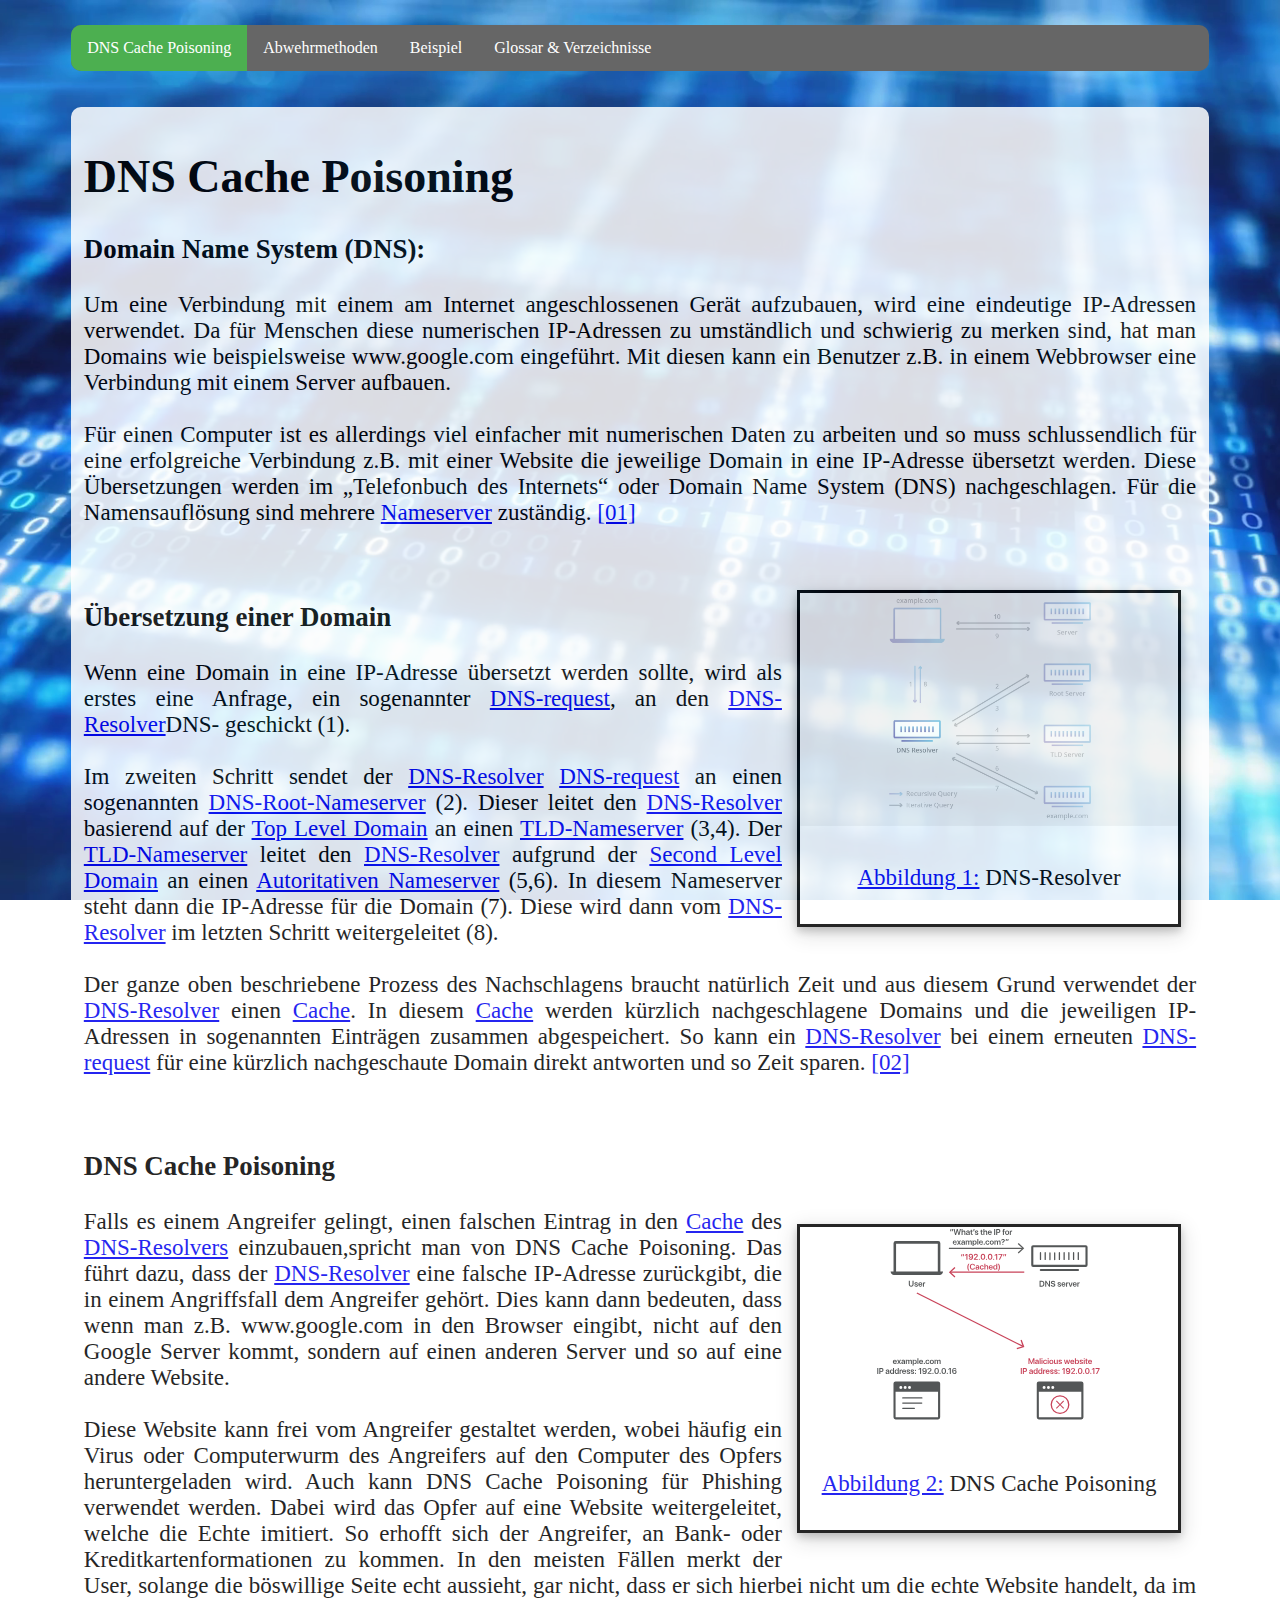
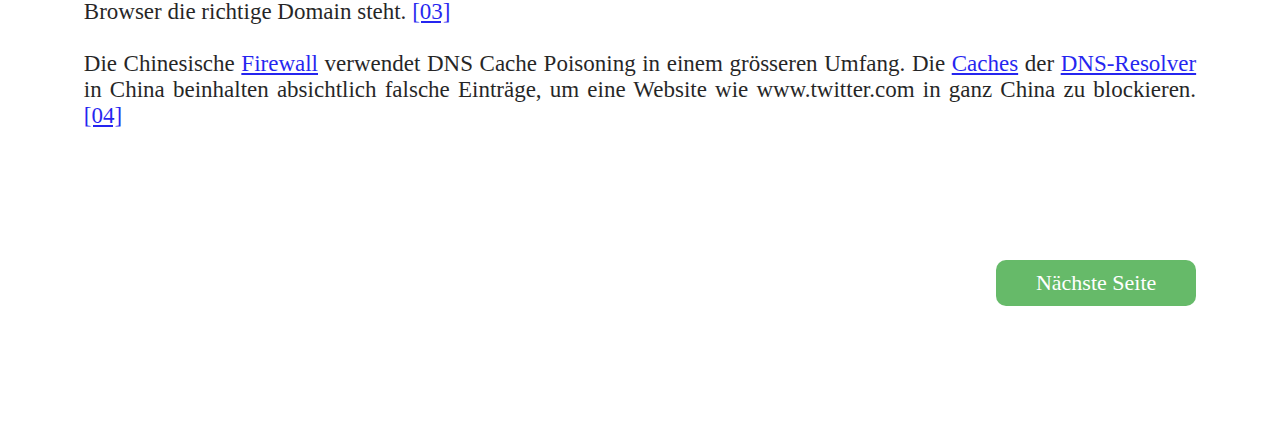
<file: EF/index.html>
<!DOCTYPE html>
<html>
	<head>
		<meta charset="utf-8">
    <meta name="viewport" content="width=device-width, initial-scale=1">
    <link rel="stylesheet" type="text/css" href="css/style_3.css">

		<title>CachePoisoning</title>

	</head>
	<body>

		<ul>
			<li><a class="active" href="./index.html">DNS Cache Poisoning</a></li>
			<li><a href="./abwehrmethode.html">Abwehrmethoden</a></li>
  		<li><a href="./Beispiel.html">Beispiel</a></li>
			<li><a href="./glossar.html">Glossar & Verzeichnisse</a></li>

		</ul>
		<article>



			<h1>DNS Cache Poisoning</h1>
			<h3>Domain Name System (DNS):</h3>
			<p>Um eine Verbindung mit einem am Internet angeschlossenen Gerät aufzubauen,
				wird eine eindeutige IP-Adressen verwendet. Da für Menschen diese numerischen IP-Adressen
				zu umständlich und schwierig zu merken sind, hat man Domains wie beispielsweise www.google.com
				eingeführt. Mit diesen kann ein Benutzer z.B. in einem Webbrowser eine Verbindung mit einem
				Server aufbauen.
				<br><br>
				Für einen Computer ist es allerdings viel einfacher mit numerischen Daten zu arbeiten und so
				muss schlussendlich für eine erfolgreiche Verbindung z.B. mit einer Website die jeweilige
				Domain in eine IP-Adresse übersetzt werden. Diese Übersetzungen werden im „Telefonbuch des
				Internets“ oder Domain Name System (DNS) nachgeschlagen. Für die Namensauflösung sind
				mehrere <a href="./glossar.html#Nameserver">Nameserver</a> zuständig. <a href="./glossar.html#link1">[01]</a>
			</p>
			<br>

			<div class="pic" >
				<img src="recursive-resolver.png" alt="DNS" style="width:100%;">
				<div class="text">
					<p><a href="./glossar.html#Abbildung 1">Abbildung 1:</a> DNS-Resolver</p>
				</div>
			</div>
			<h3>Übersetzung einer Domain</h3>
			<p>Wenn eine Domain in eine IP-Adresse übersetzt werden sollte, wird als erstes eine Anfrage,
				 ein sogenannter <a href="./glossar.html#DNS-request">DNS-request</a>, an den <a href="./glossar.html#DNS-Resolver">DNS-Resolver</a>DNS-
				 geschickt (1).
				 <br><br>
				 Im zweiten Schritt sendet der <a href="./glossar.html#DNS-Resolver">DNS-Resolver</a> <a href="./glossar.html#DNS-request">DNS-request</a> an einen sogenannten
				 <a href="./glossar.html#DNS-Root-Nameserver">DNS-Root-Nameserver</a> (2). Dieser leitet den <a href="./glossar.html#DNS-Resolver">DNS-Resolver</a> basierend auf der
				 <a href="./glossar.html#Top-Level-Domain">Top Level Domain</a> an einen <a href="./glossar.html#TLD-Nameserver">TLD-Nameserver</a> (3,4).
				 Der <a href="./glossar.html#TLD-Nameserver">TLD-Nameserver</a> leitet den <a href="./glossar.html#DNS-Resolver">DNS-Resolver</a> aufgrund der <a href="./glossar.html#Second-Level-Domain">Second Level Domain</a>
				 an einen <a href="./glossar.html#Autoritativen Nameserver">Autoritativen Nameserver</a> (5,6). In diesem Nameserver steht dann die IP-Adresse für
				 die Domain (7). Diese wird dann vom <a href="./glossar.html#DNS-Resolver">DNS-Resolver</a> im letzten Schritt weitergeleitet (8).
				 <br><br>
				 Der ganze oben beschriebene Prozess des Nachschlagens braucht natürlich Zeit und aus
				 diesem Grund verwendet der <a href="./glossar.html#DNS-Resolver">DNS-Resolver</a> einen <a href="./glossar.html#DNS-Server-Cache">Cache</a>. In diesem <a href="./glossar.html#DNS-Server-Cache">Cache</a> werden kürzlich
				 nachgeschlagene Domains und die jeweiligen IP-Adressen in sogenannten Einträgen zusammen
				 abgespeichert. So kann ein <a href="./glossar.html#DNS-Resolver">DNS-Resolver</a> bei einem erneuten <a href="./glossar.html#DNS-request">DNS-request</a> für eine kürzlich
				 nachgeschaute Domain direkt antworten und so Zeit sparen. <a href="./glossar.html#link2">[02]</a>	</p>
			<br>

			<h3>DNS Cache Poisoning</h3>
			<p>
				<div class="pic" >
					<img src="dns-cache-poisoned.svg" alt="DNS Cache Poisoning" style="width:100%;">
					<div class="text">
						<p><a href="./glossar.html#Abbildung 2">Abbildung 2:</a> DNS Cache Poisoning</p>
					</div>
				</div>
				Falls es einem Angreifer gelingt, einen falschen Eintrag in den <a href="./glossar.html#DNS-Server-Cache">Cache</a> des
				<a href="./glossar.html#DNS-Resolver">DNS-Resolvers</a> einzubauen,spricht man von DNS Cache Poisoning. Das führt dazu, dass der
			  <a href="./glossar.html#DNS-Resolver">DNS-Resolver</a> eine falsche IP-Adresse zurückgibt, die in einem Angriffsfall dem Angreifer
				gehört. Dies kann dann bedeuten, dass wenn man z.B. www.google.com in den Browser eingibt,
				nicht auf den Google Server kommt, sondern auf einen anderen Server und so auf eine andere
				Website.<br><br>
				Diese Website kann frei vom Angreifer gestaltet werden, wobei häufig ein Virus oder
				Computerwurm des Angreifers auf den Computer des Opfers heruntergeladen wird. Auch kann DNS
				Cache Poisoning für Phishing verwendet werden. Dabei wird das Opfer auf eine Website
				weitergeleitet, welche die Echte imitiert. So erhofft sich der Angreifer, an Bank- oder
				Kreditkartenformationen zu kommen. In den meisten Fällen merkt der User, solange die
				böswillige Seite echt aussieht, gar nicht, dass er sich hierbei nicht um die echte Website
				handelt, da im Browser die richtige Domain steht. <a href="./glossar.html#link3">[03]</a><br><br>
				Die Chinesische <a href="./glossar.html#Firewall">Firewall</a> verwendet DNS Cache Poisoning in einem grösseren Umfang. Die <a href="./glossar.html#DNS-Server-Cache">Caches</a>
				der <a href="./glossar.html#DNS-Resolver">DNS-Resolver</a> in China beinhalten absichtlich falsche Einträge, um eine Website wie
				www.twitter.com in ganz China zu blockieren.<a href="./glossar.html#link4">[04]</a>
		<p>
			<br class="big">
			<br class="big">
			<br>

			<button class="button" onclick="window.location.href='./abwehrmethode.html'" style="float: right;"><span>Nächste Seite</span></button>

		</article>

	</body>
</html>
</file>
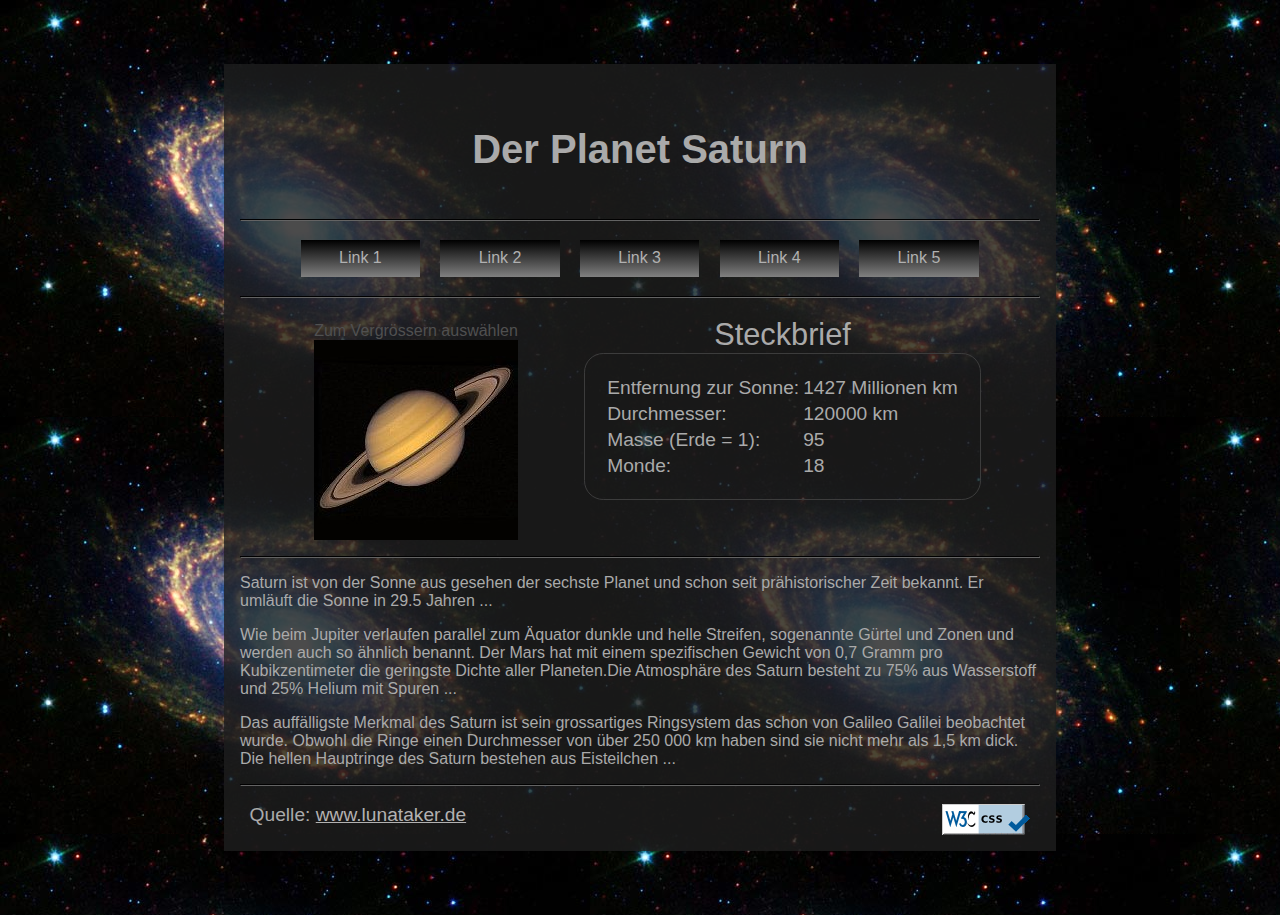
<file: EF/Beispiel/Saturn/index.html>
<!DOCTYPE html>
<html>
    <head>
        <title>Musterbeispiel</title>
        <meta charset="utf-8">
        <meta name="viewport" content="width=device-width">
        <link rel="stylesheet" type="text/css" href="style.css">
    </head>
    <body>
        <div id ="wrapper">
            <header>
                <h1>Der Planet Saturn</h1>
            </header>
            <hr>
            <nav>
                <ul>
                    <li><a href="">Link 1</a></li>
                    <li><a href="">Link 2</a></li>
                    <li><a href="">Link 3</a></li>
                    <li><a href="">Link 4</a></li>
                    <li><a href="">Link 5</a></li>
                </ul>
            </nav>
            <hr>
            <figure>
                <figcaption>Zum Vergrössern auswählen</figcaption>
                <img src="saturn.jpg"/>
            </figure>
            <table>
                <caption> Steckbrief </caption>
                <tbody>
                    <tr>
                        <td> Entfernung zur Sonne: </td>
                        <td> 1427 Millionen km </td>
                    </tr>
                    <tr>
                        <td> Durchmesser: </td>
                        <td> 120000 km </td>
                    </tr>
                    <tr>
                        <td> Masse (Erde = 1): </td>
                        <td> 95 </td>
                    </tr>
                    <tr>
                        <td> Monde: </td>
                        <td> 18 </td>
                    </tr>
                </tbody>
            </table>
            <hr>
            <section>
                <p>
                    Saturn ist von der Sonne aus gesehen der sechste Planet und schon seit
                    prähistorischer Zeit bekannt. Er umläuft die Sonne in 29.5 Jahren ...
                </p>
                <p> 
                    Wie beim Jupiter verlaufen parallel zum Äquator dunkle und helle Streifen,
                    sogenannte Gürtel und Zonen und werden auch so ähnlich benannt. Der Mars hat
                    mit einem spezifischen Gewicht von 0,7 Gramm pro Kubikzentimeter die geringste
                    Dichte aller Planeten.Die Atmosphäre des Saturn besteht zu 75% aus Wasserstoff
                    und 25% Helium mit Spuren ...
                </p>
                <p>
                    Das auffälligste Merkmal des Saturn ist sein grossartiges Ringsystem das schon
                    von Galileo Galilei beobachtet wurde. Obwohl die Ringe einen Durchmesser von
                    über 250 000 km haben sind sie nicht mehr als 1,5 km dick. Die hellen Hauptringe
                    des Saturn bestehen aus Eisteilchen ...
                </p>
            </section>
            <hr>
            <footer>
                Quelle: <a href = "http://www.lunataker.de"> www.lunataker.de </a>
                <img  src="vcss-blue.gif" alt="CSS ist valide!">
            </footer>
        </div>
    </body>
</html>
</file>
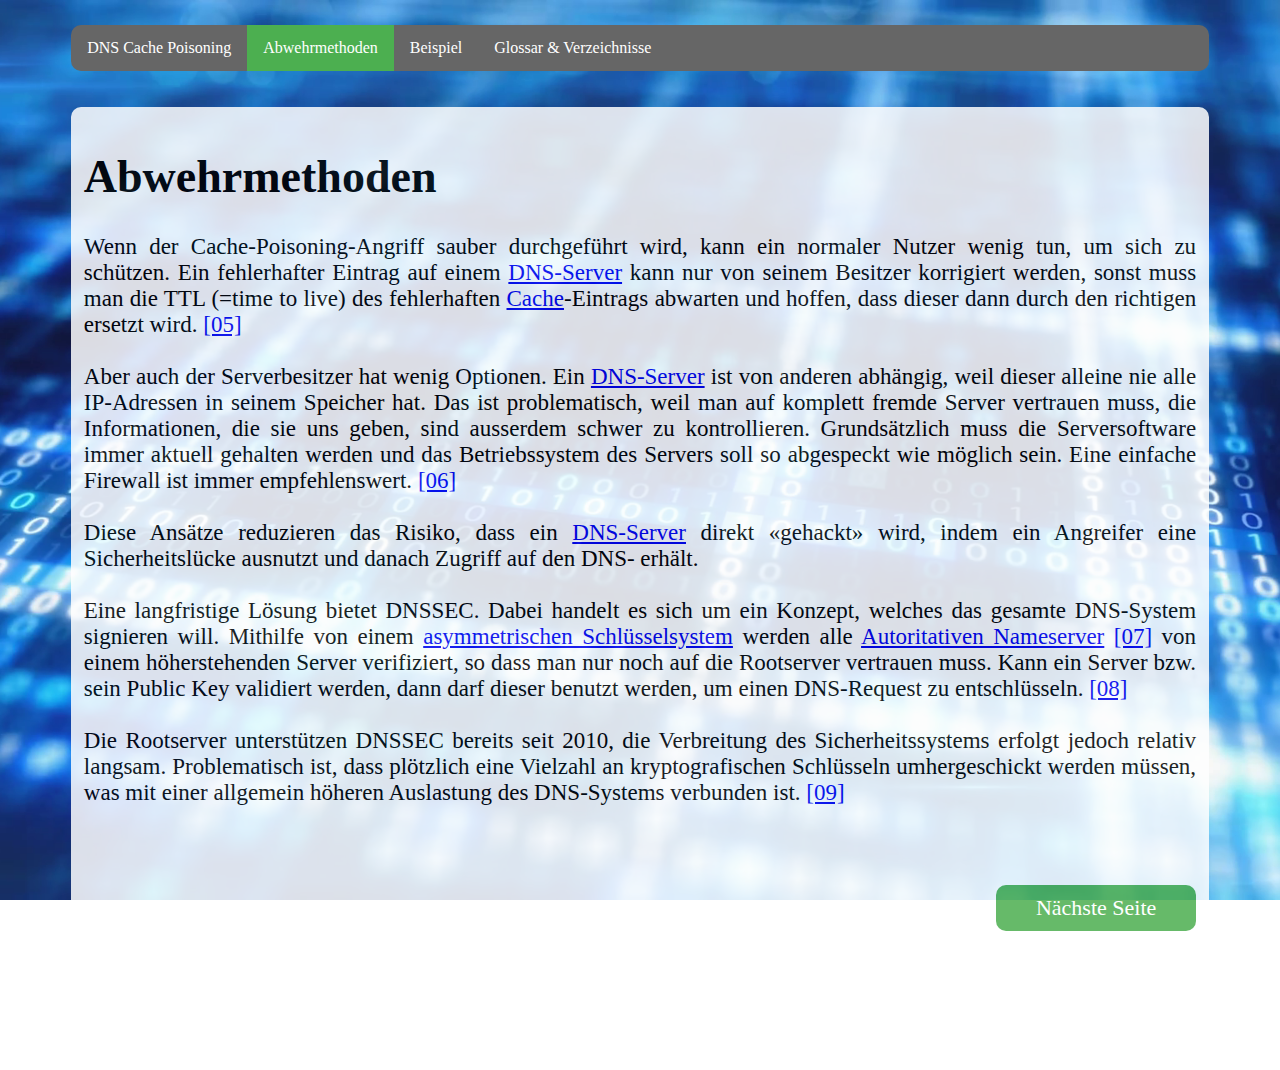
<file: EF/abwehrmethode.html>
<!DOCTYPE html>
<html>
	<head>
		<meta charset="utf-8">
    <meta name="viewport" content="width=device-width, initial-scale=1">
    <link rel="stylesheet" type="text/css" href="css/style_3.css">
		<title>CachePoisoning</title>

	</head>
	<body>

		<ul>
			<li><a href="./index.html">DNS Cache Poisoning</a></li>
			<li><a class="active" href="./abwehrmethode.html">Abwehrmethoden</a></li>
  		<li><a href="./Beispiel.html">Beispiel</a></li>
			<li><a href="./glossar.html">Glossar & Verzeichnisse</a></li>

		</ul>

		<article>
			<h1>Abwehrmethoden</h1>
				<p>Wenn der Cache-Poisoning-Angriff sauber durchgeführt wird, kann ein normaler Nutzer wenig tun, um sich zu schützen. Ein fehlerhafter Eintrag auf einem <a href="./glossar.html#DNS-Server">DNS-Server</a> kann nur von seinem Besitzer korrigiert werden, sonst muss man die TTL (=time to live) des fehlerhaften <a href="./glossar.html#DNS-Server-Cache">Cache</a>-Eintrags abwarten und hoffen, dass dieser dann durch den richtigen ersetzt wird. <a href="./glossar.html#link5">[05]</a>
					<br><br>
Aber auch der Serverbesitzer hat wenig Optionen. Ein <a href="./glossar.html#DNS-Server">DNS-Server</a> ist von anderen abhängig, weil dieser alleine nie alle IP-Adressen in seinem Speicher hat. Das ist problematisch, weil man auf komplett fremde Server vertrauen muss, die Informationen, die sie uns geben, sind ausserdem schwer zu kontrollieren. Grundsätzlich muss die Serversoftware immer aktuell gehalten werden und das Betriebssystem des Servers soll so abgespeckt wie möglich sein. Eine einfache Firewall ist immer empfehlenswert. <a href="./glossar.html#link6">[06]</a>
<br><br>
Diese Ansätze reduzieren das Risiko, dass ein <a href="./glossar.html#DNS-Server">DNS-Server</a> direkt «gehackt» wird, indem ein Angreifer eine Sicherheitslücke ausnutzt und danach Zugriff auf den DNS-
 erhält.<br><br>
Eine langfristige Lösung bietet DNSSEC. Dabei handelt es sich um ein Konzept, welches das gesamte DNS-System signieren will. Mithilfe von einem <a href="./glossar.html#Asymmetrisches Schlüsselsystem">asymmetrischen Schlüsselsystem</a> werden alle <a href="./glossar.html#Autoritativen Nameserver">Autoritativen Nameserver</a> <a href="./glossar.html#link7">[07]</a> von einem höherstehenden Server verifiziert, so dass man nur noch auf die Rootserver vertrauen muss. Kann ein Server bzw. sein Public Key validiert werden, dann darf dieser benutzt werden, um einen DNS-Request zu entschlüsseln. <a href="./glossar.html#link8">[08]</a>
<br><br>
Die Rootserver unterstützen DNSSEC bereits seit 2010, die Verbreitung des Sicherheitssystems erfolgt jedoch relativ langsam. Problematisch ist, dass plötzlich eine Vielzahl an kryptografischen Schlüsseln umhergeschickt werden müssen, was mit einer allgemein höheren Auslastung des DNS-Systems verbunden ist. <a href="./glossar.html#link9">[09]</a>
<br><br>
				</p>
			<div>
				<button class="button" onclick="window.location.href='./Beispiel.html'" style="float: right;" ><span>Nächste Seite</span></button>
				<!--<button class="button" style="float: left;" onclick="window.location.href='./index.html'"><span>Letzte Seite</span></button>-->
			</div>
		</article>

	</body>
</html>
</file>
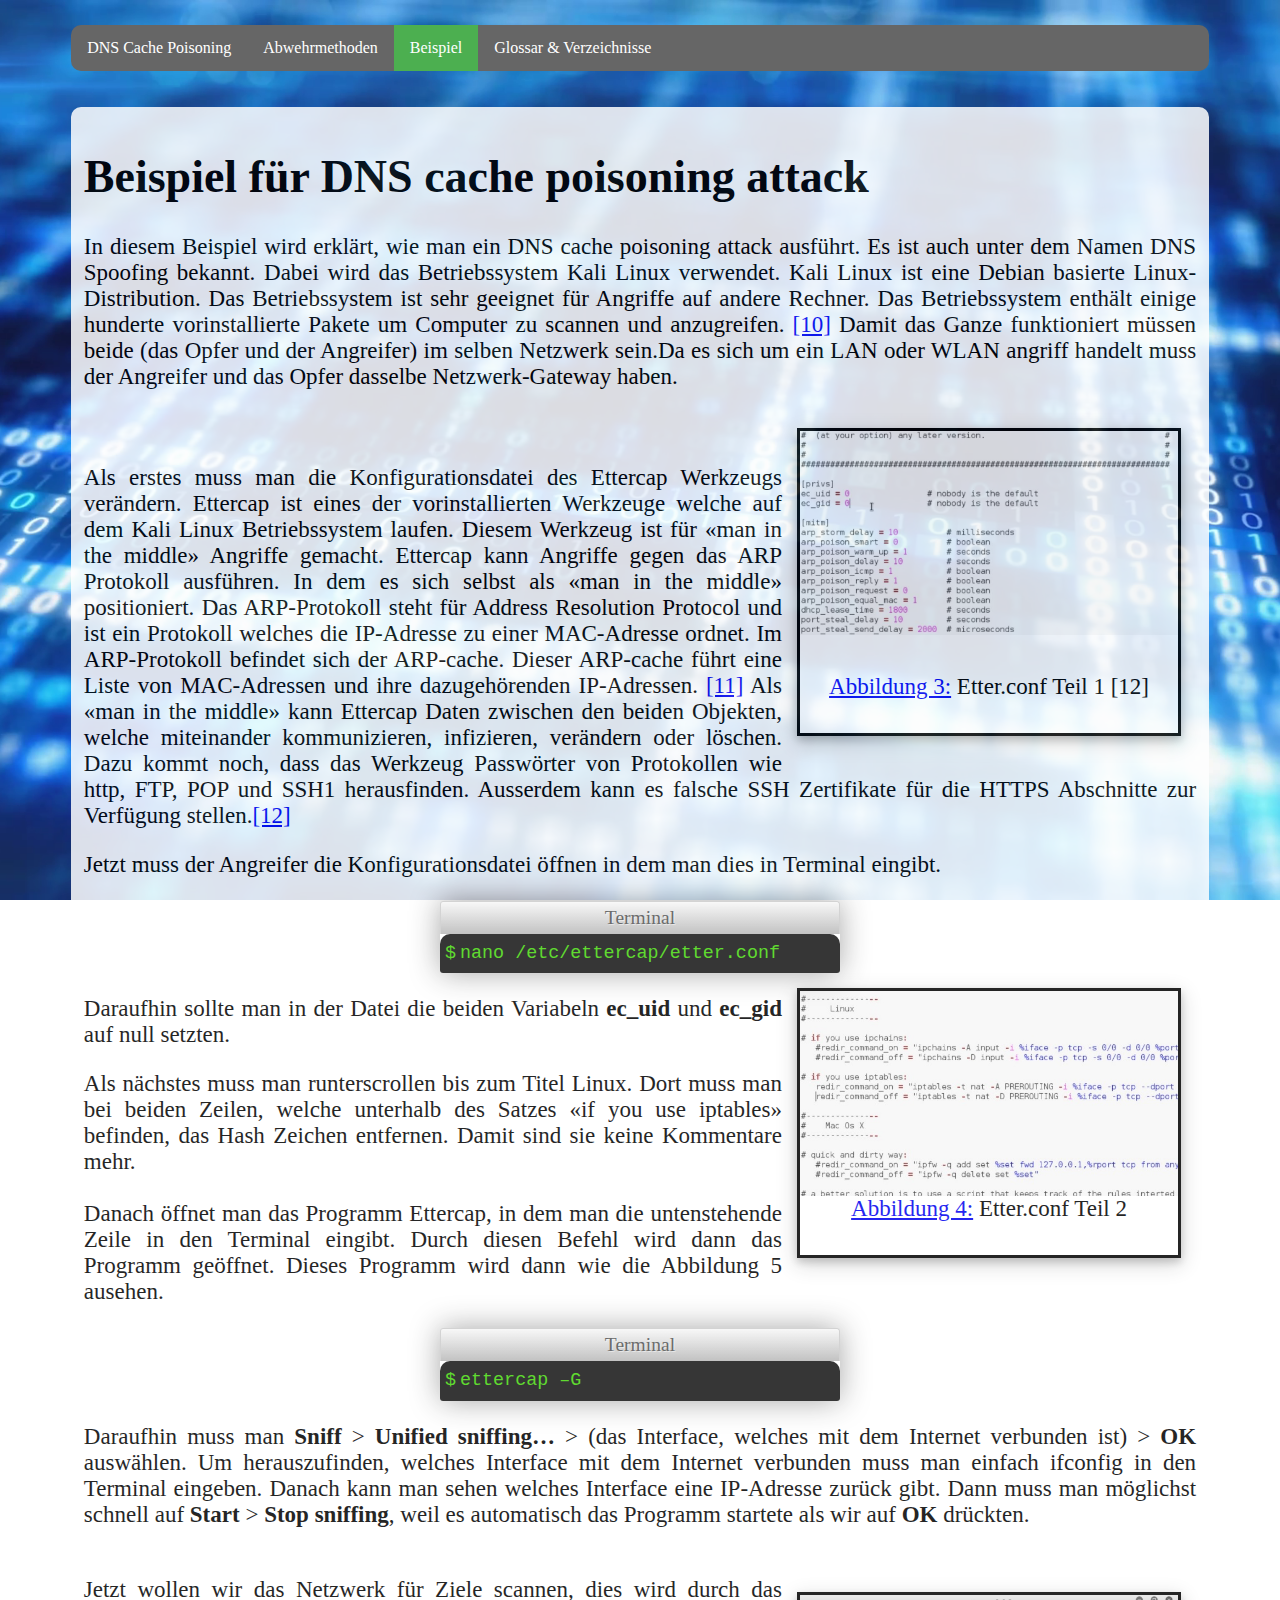
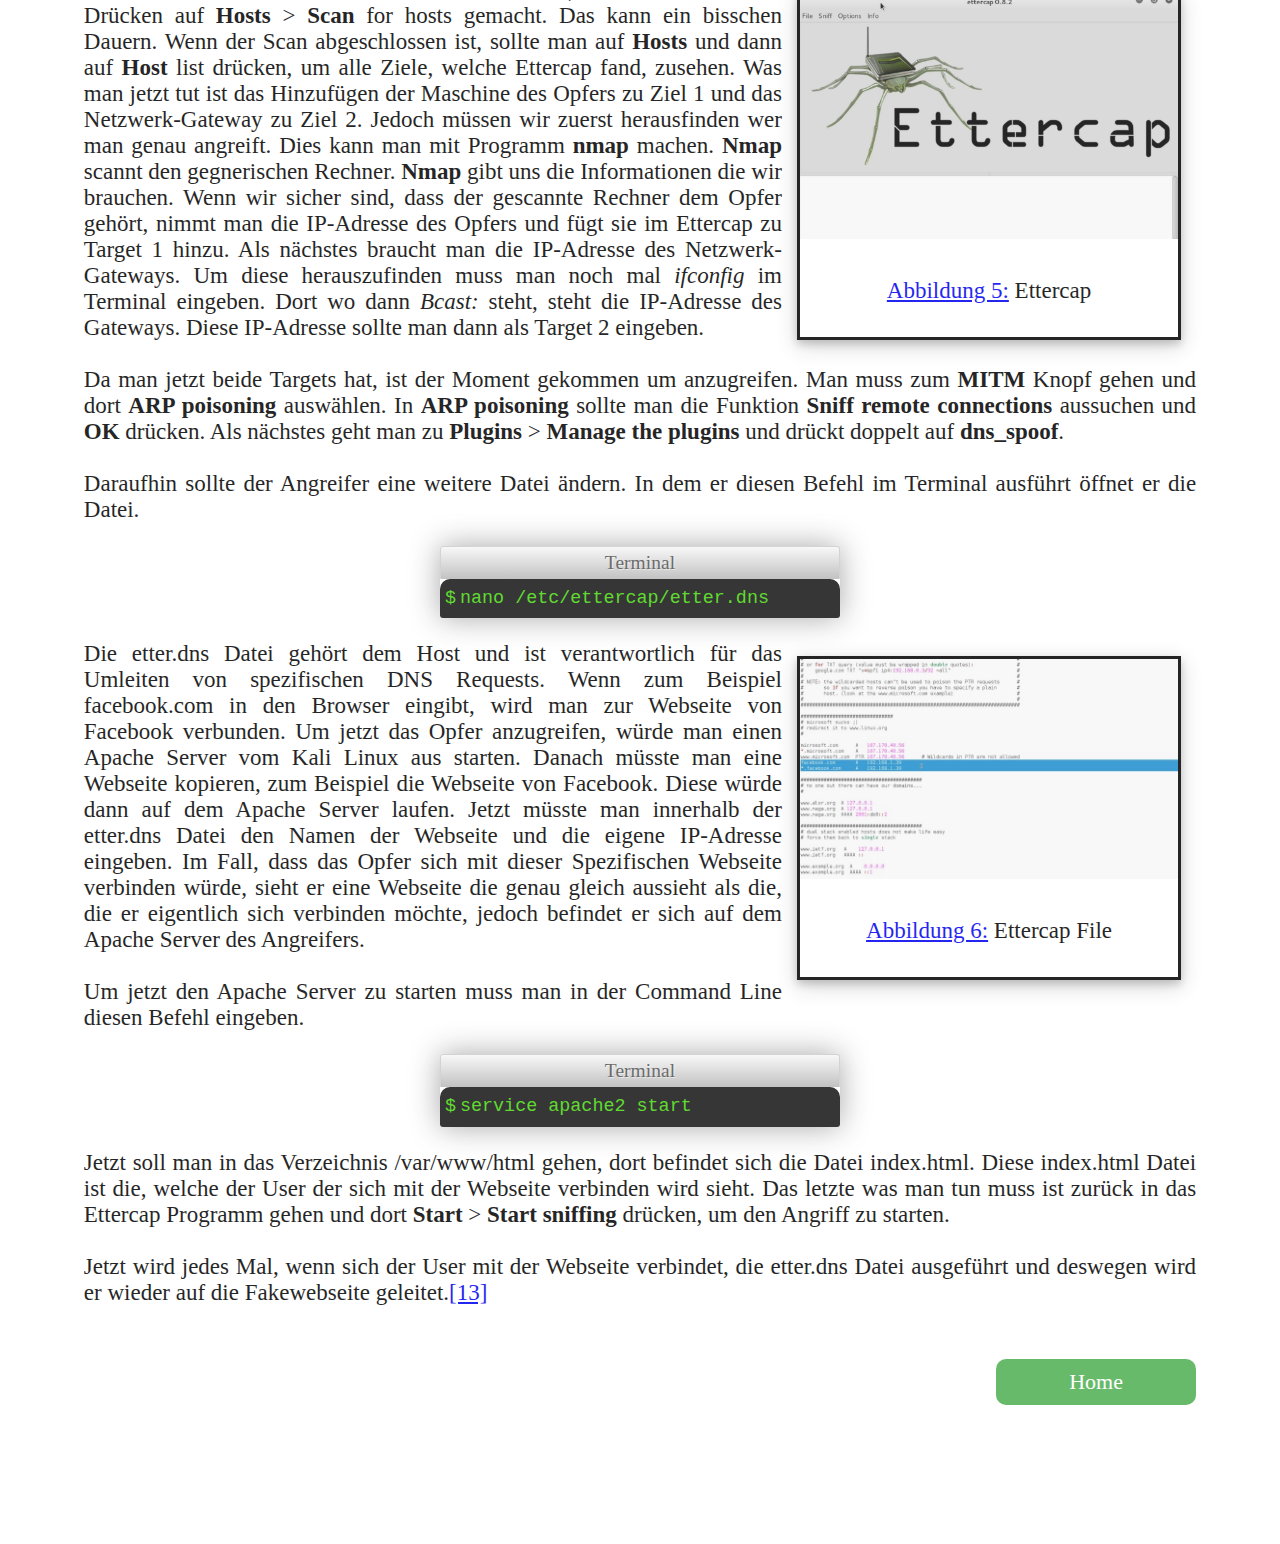
<file: EF/Beispiel.html>
<!DOCTYPE html>
<html>
	<head>
		<meta charset="utf-8">
    <meta name="viewport" content="width=device-width, initial-scale=1.0">
    <link rel="stylesheet" type="text/css" href="css/style_3.css">
		<title>CachePoisoning</title>

	</head>
	<body>

		<ul>
			<li><a href="./index.html">DNS Cache Poisoning</a></li>
			<li><a href="./abwehrmethode.html">Abwehrmethoden</a></li>
  		<li><a class="active" href="./Beispiel.html">Beispiel</a></li>
			<li><a href="./glossar.html">Glossar & Verzeichnisse</a></li>

		</ul>

		<article>
			<h1>Beispiel für DNS cache poisoning attack</h1>
			<p>

				In diesem Beispiel wird erklärt, wie man ein DNS cache poisoning attack ausführt. Es ist auch unter
				dem Namen DNS Spoofing bekannt. Dabei wird das Betriebssystem Kali Linux verwendet. Kali Linux ist eine
				Debian basierte Linux-Distribution. Das Betriebssystem ist sehr geeignet für Angriffe auf andere Rechner.
				Das Betriebssystem enthält einige hunderte vorinstallierte Pakete um Computer zu scannen und anzugreifen.
				<a href="./glossar.html#link10">[10]</a> Damit das Ganze funktioniert müssen beide (das Opfer
				und der Angreifer) im selben Netzwerk sein.Da es sich um ein LAN oder WLAN angriff handelt
				muss der Angreifer und das Opfer dasselbe Netzwerk-Gateway haben.
				<div class="pic">
	  			<img src="Etter_conf_1.jpg" alt="Etter conf 1" style="width:100%;">
	  			<div class="text">
	  				<p><a href="./glossar.html#Abbildung 3">Abbildung 3:</a> Etter.conf Teil 1 [12]</p>
	  			</div>
				</div>
				<br><br>
			<!--<img src="denker.gif" width="70" height="137" align="top" alt="Denker">-->


				<!--<img scr="paris.jpg" alt="Etter.conf File" style="float:right;" />-->
				Als erstes muss man die Konfigurationsdatei des Ettercap Werkzeugs verändern. Ettercap ist eines
				der vorinstallierten Werkzeuge welche auf dem Kali Linux Betriebssystem laufen. Diesem Werkzeug ist
				 für «man in the middle» Angriffe gemacht. Ettercap kann Angriffe gegen das ARP Protokoll ausführen.
				 In dem es sich selbst als «man in the middle» positioniert. Das ARP-Protokoll steht für Address
				 Resolution Protocol und ist ein Protokoll welches die IP-Adresse zu einer MAC-Adresse ordnet. Im
				 ARP-Protokoll befindet sich der ARP-cache. Dieser ARP-cache führt eine Liste von MAC-Adressen und
				 ihre dazugehörenden IP-Adressen. <a href="./glossar.html#link11">[11]</a> Als «man in the middle» kann Ettercap Daten zwischen den beiden
				 Objekten, welche miteinander kommunizieren, infizieren, verändern oder löschen. Dazu kommt noch, dass
				 das Werkzeug Passwörter von Protokollen wie http, FTP, POP und SSH1 herausfinden. Ausserdem kann es
				 falsche SSH Zertifikate für die HTTPS Abschnitte zur Verfügung stellen.<a href="./glossar.html#link12">[12]</a>
				 <br>
			 </p>

			 <p>
				 Jetzt muss der Angreifer die Konfigurationsdatei öffnen in dem man dies in Terminal eingibt.
				 <br>
			 </p>
			 <div class="shell-wrap">
   			<p class="shell-top-bar">Terminal</p>
   				<ul class="shell-body">
     				<li>nano /etc/ettercap/etter.conf</li>
   				</ul>
 			</div>
				 <div class="pic">
	   			<img src="Etter_conf_2.jpg" alt="Etter conf 2" style="width:100%;float:right;">
	   			<div class="text">
	   				<p><a href="./glossar.html#Abbildung 4">Abbildung 4:</a> Etter.conf Teil 2</p>
	   			</div>
	 			</div>


			<p>
				Daraufhin sollte man in der Datei die beiden Variabeln <b>ec_uid</b> und <b>ec_gid</b> auf
				null setzten.
			</P>

			<p>
				Als nächstes muss man runterscrollen bis zum Titel Linux. Dort muss man bei beiden Zeilen,
				welche unterhalb des Satzes «if you use iptables» befinden, das Hash Zeichen entfernen.
				Damit sind sie keine Kommentare mehr.


				<br><br>
				Danach öffnet man das Programm Ettercap, in dem man die untenstehende Zeile in den Terminal
				eingibt. Durch diesen Befehl wird dann das Programm geöffnet. Dieses Programm wird dann
				wie die Abbildung 5 ausehen.
				<br>
			</p>

				<div class="shell-wrap">
	  			<p class="shell-top-bar">Terminal</p>
	  				<ul class="shell-body">
	    				<li>ettercap –G</li>
	  				</ul>
				</div>


			<p>Daraufhin muss man <b>Sniff</b> > <b>Unified sniffing…</b> > (das Interface, welches
			 	mit dem Internet verbunden ist) > <b>OK</b> auswählen.  Um herauszufinden, welches
				Interface mit dem Internet verbunden muss man einfach ifconfig in den Terminal eingeben.
				Danach kann man sehen welches Interface eine IP-Adresse zurück gibt. Dann muss man
				möglichst schnell auf <b>Start</b> > <b>Stop sniffing</b>, weil es automatisch das
				Programm startete als wir auf <b>OK</b> drückten.
				<br><br>
				<div class="pic">
	  			<img src="Ettercap.jpg" alt="Ettercap" style="width:100%;">
	  			<div class="text">
	  				<p><a href="./glossar.html#Abbildung 5">Abbildung 5:</a> Ettercap</p>
	  			</div>
				</div>
				Jetzt wollen wir das Netzwerk für Ziele scannen, dies wird durch das Drücken auf <b>Hosts</b>
				> <b>Scan</b> for hosts gemacht. Das kann ein bisschen Dauern. Wenn der Scan abgeschlossen
				ist, sollte man auf <b>Hosts</b> und dann auf <b>Host</b> list drücken, um alle Ziele, welche
				Ettercap fand, zusehen. Was man jetzt tut ist das Hinzufügen der Maschine des Opfers zu Ziel 1
				und	das Netzwerk-Gateway zu Ziel 2. Jedoch müssen wir zuerst herausfinden wer man genau angreift.
				Dies kann man mit Programm <b>nmap</b> machen. <b>Nmap</b> scannt den gegnerischen Rechner.
				<b>Nmap</b> gibt uns die Informationen die wir brauchen. Wenn wir sicher sind, dass der
				gescannte Rechner dem Opfer gehört, nimmt man die IP-Adresse des Opfers und fügt sie
				im Ettercap zu Target 1 hinzu. Als nächstes braucht man die IP-Adresse des Netzwerk-Gateways.
				Um diese herauszufinden muss man noch mal <i>ifconfig</i> im Terminal eingeben. Dort wo
				dann <i>Bcast:</i> steht, steht die IP-Adresse des Gateways. Diese IP-Adresse sollte man dann
				als Target 2 eingeben.
				<br><br>
				Da man jetzt beide Targets hat, ist der Moment gekommen um anzugreifen. Man muss zum <b>MITM</b>
				Knopf gehen und dort <b>ARP poisoning</b> auswählen. In <b>ARP poisoning</b> sollte man die
				Funktion <b>Sniff remote connections</b> aussuchen und <b>OK</b> drücken. Als nächstes geht
				man zu <b>Plugins</b> > <b>Manage the plugins</b> und drückt doppelt auf <b>dns_spoof</b>.
				<br><br>
				Daraufhin sollte der Angreifer eine weitere Datei ändern. In dem er diesen Befehl im
				Terminal ausführt öffnet er die Datei.
				<br>
			</p>
				<div class="shell-wrap">
	  			<p class="shell-top-bar">Terminal</p>
	  				<ul class="shell-body">
	    				<li>nano /etc/ettercap/etter.dns</li>
	  				</ul>
				</div>
			<p>
				<div class="pic">
					<img src="Ettercap File.jpg" alt="Ettercap Programm" style="width:100%;">
					<div class="text">
						<p><a href="./glossar.html#Abbildung 6">Abbildung 6:</a> Ettercap File</p>
					</div>
				</div>
				Die etter.dns Datei gehört dem Host und ist verantwortlich für das Umleiten von spezifischen
				DNS Requests. Wenn zum Beispiel facebook.com in den Browser eingibt, wird man zur Webseite
				von Facebook verbunden. Um jetzt das Opfer anzugreifen, würde man einen Apache Server vom
				Kali Linux aus starten. Danach müsste man eine Webseite kopieren, zum Beispiel die Webseite
				von Facebook. Diese würde dann auf dem Apache Server laufen. Jetzt müsste man innerhalb
				der etter.dns Datei den Namen der Webseite und die eigene IP-Adresse eingeben. Im Fall,
				dass das Opfer sich mit dieser Spezifischen Webseite verbinden würde, sieht er eine Webseite
				die genau gleich aussieht als die, die er eigentlich sich verbinden möchte, jedoch befindet
				er sich auf dem Apache Server des Angreifers.

				<br><br>
				Um jetzt den Apache Server zu starten muss man in der Command Line diesen Befehl eingeben.
				<br>
			 </p>
				 <div class="shell-wrap" style="width:400px;">
					 <p class="shell-top-bar">Terminal</p>
						 <ul class="shell-body">
							 <li>service apache2 start</li>
						 </ul>
				 </div>
			 <p>
				 	Jetzt soll man in das Verzeichnis /var/www/html gehen, dort befindet sich die Datei
					index.html.  Diese index.html Datei ist die, welche der User der sich mit der
					Webseite verbinden wird sieht. Das letzte was man tun muss ist zurück in das
					Ettercap Programm gehen und dort <b>Start</b> > <b>Start sniffing</b> drücken, um den Angriff
					zu starten.
					<br><br>
					Jetzt wird jedes Mal, wenn sich der User mit der Webseite verbindet, die etter.dns Datei
					ausgeführt und deswegen wird er wieder auf die Fakewebseite geleitet.<a href="./glossar.html#link13">[13]</a>
			 </p>

			<button class="Home" onclick="window.location.href='./index.html'" style="float: right;"><span>Home</span></button>

		</article>

	</body>
</html>
</file>
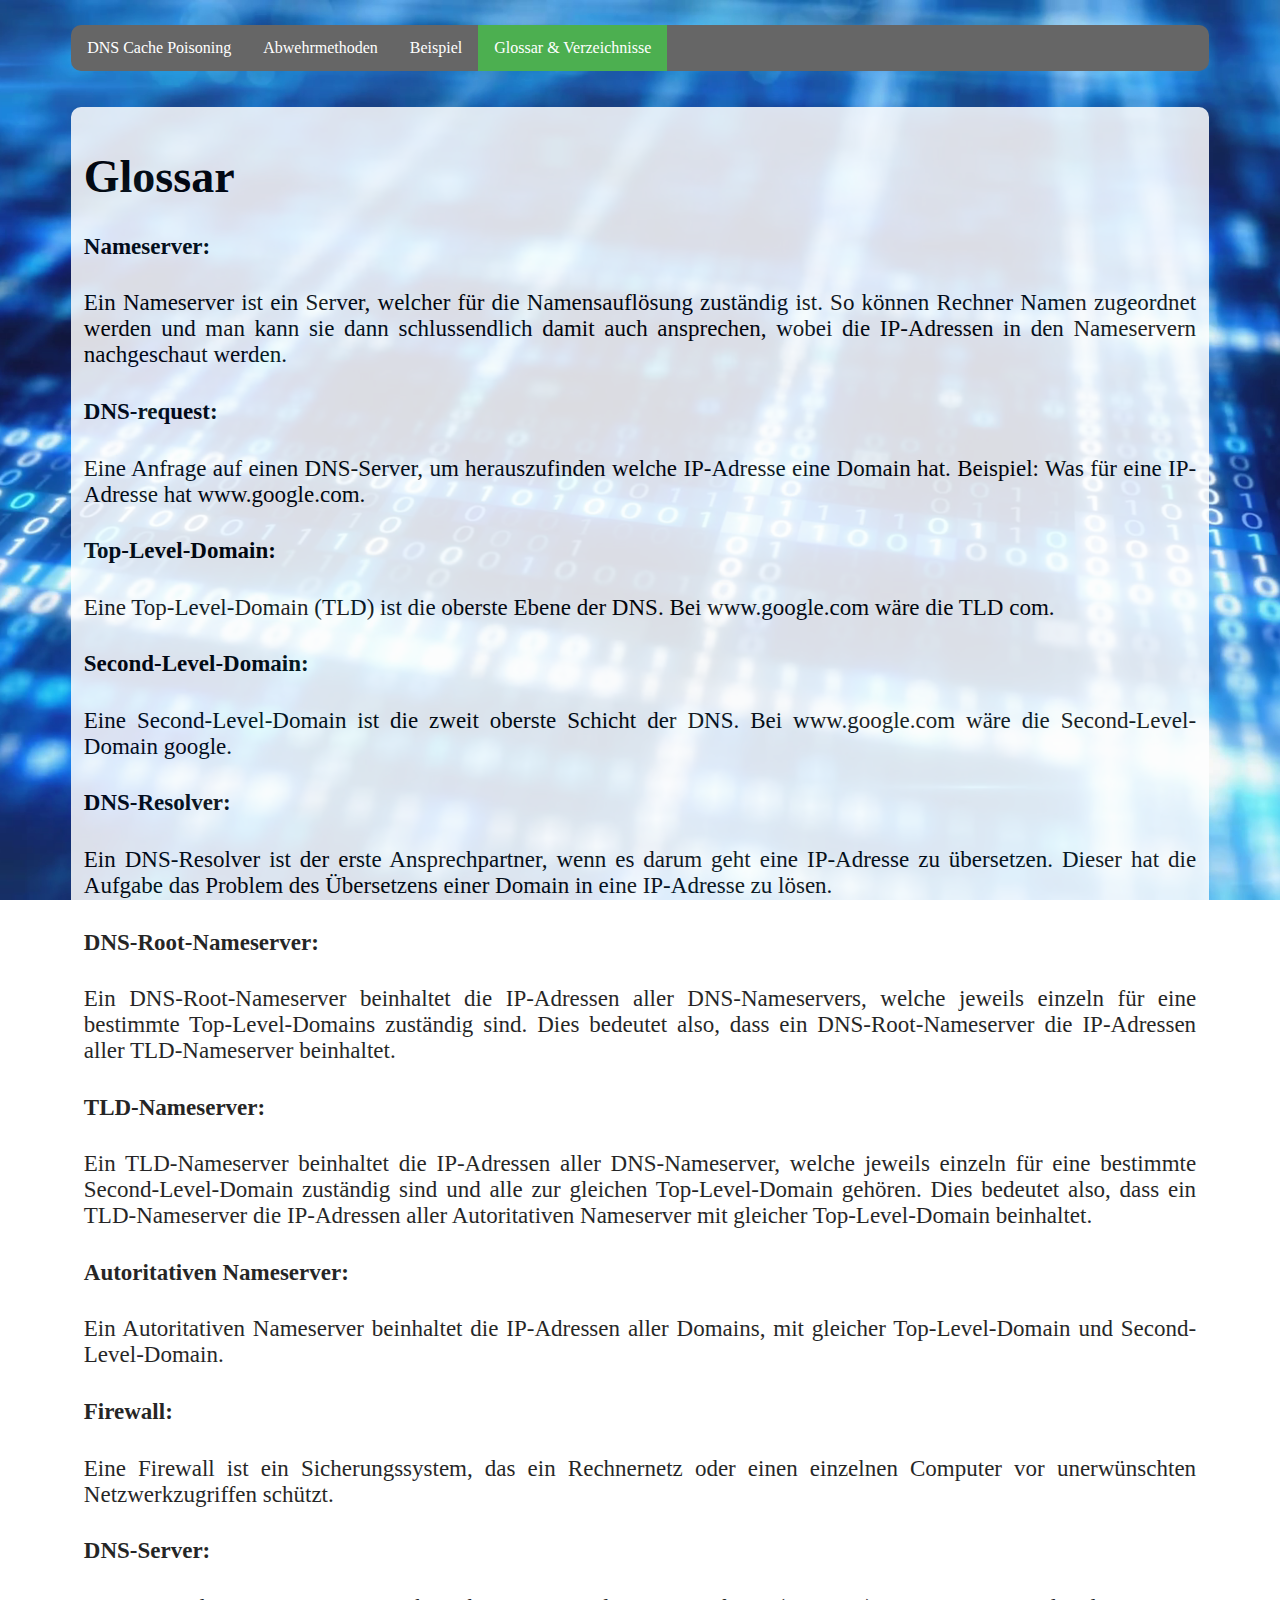
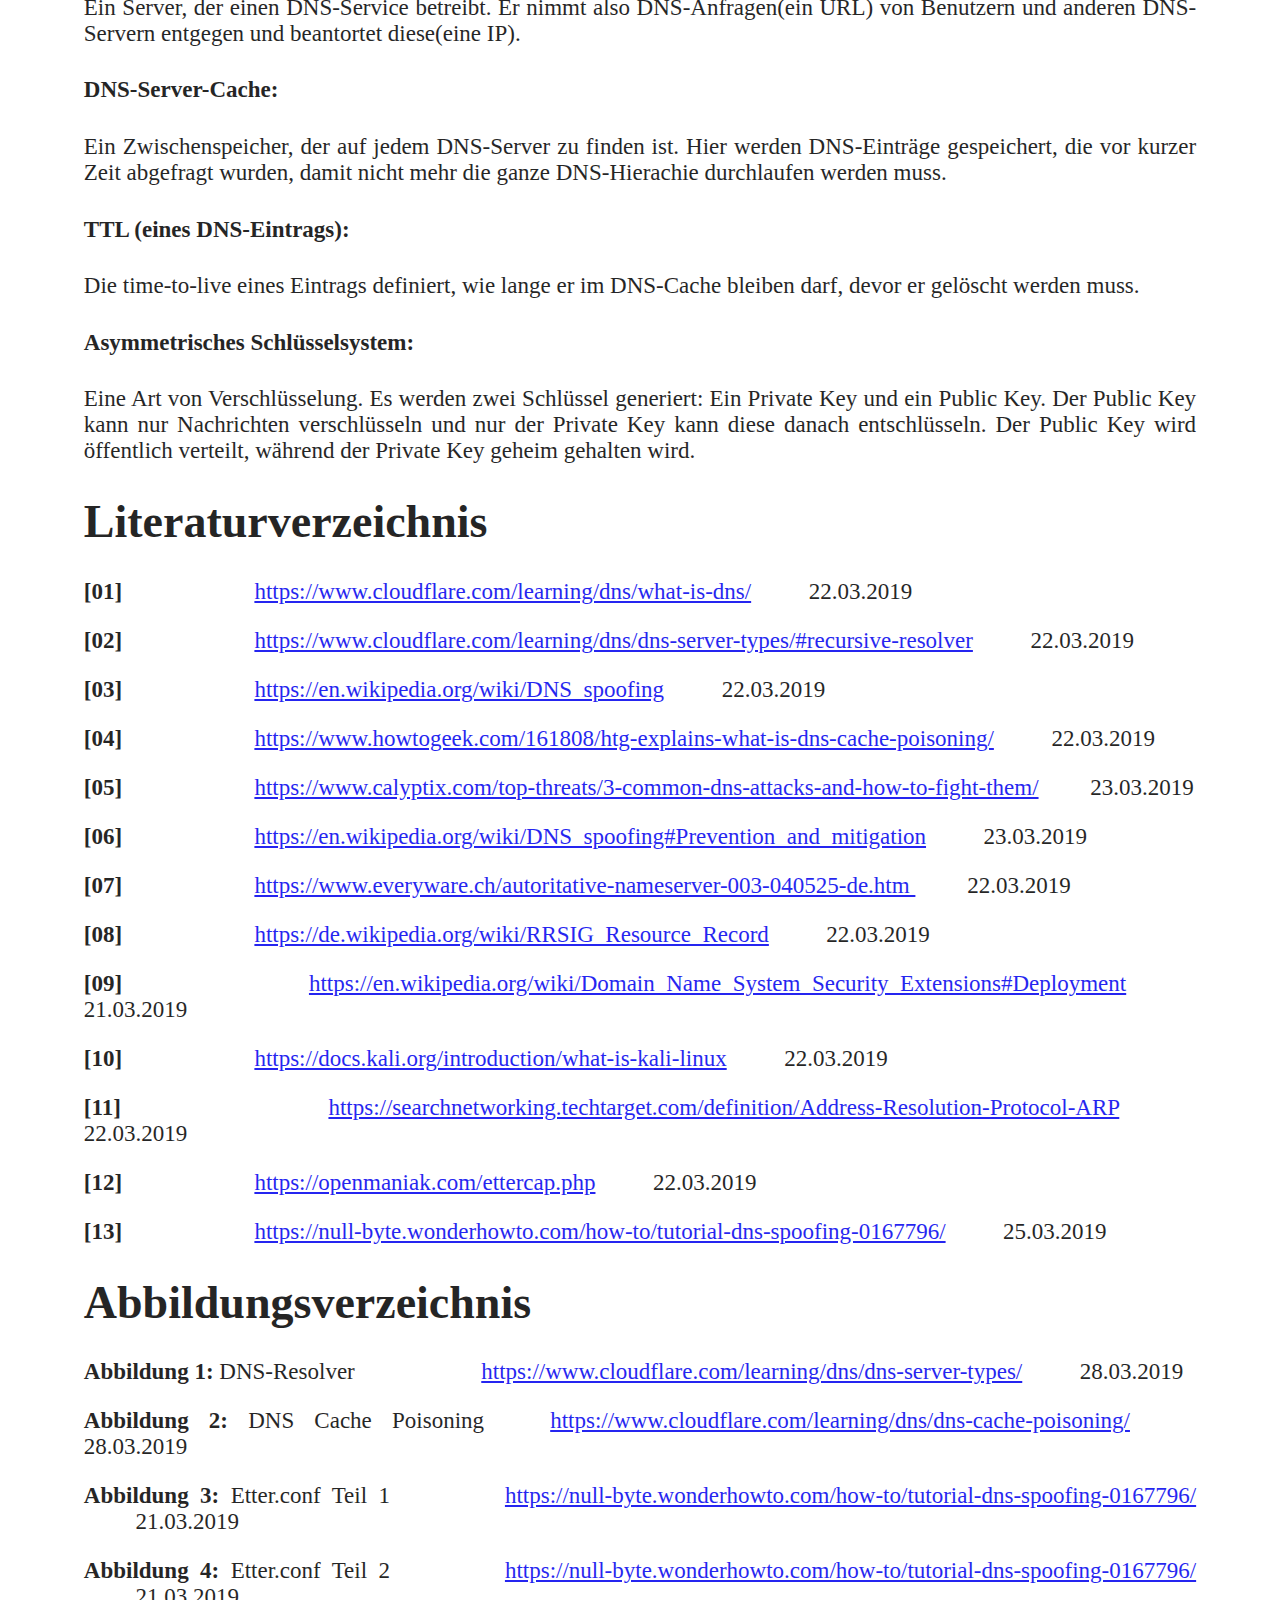
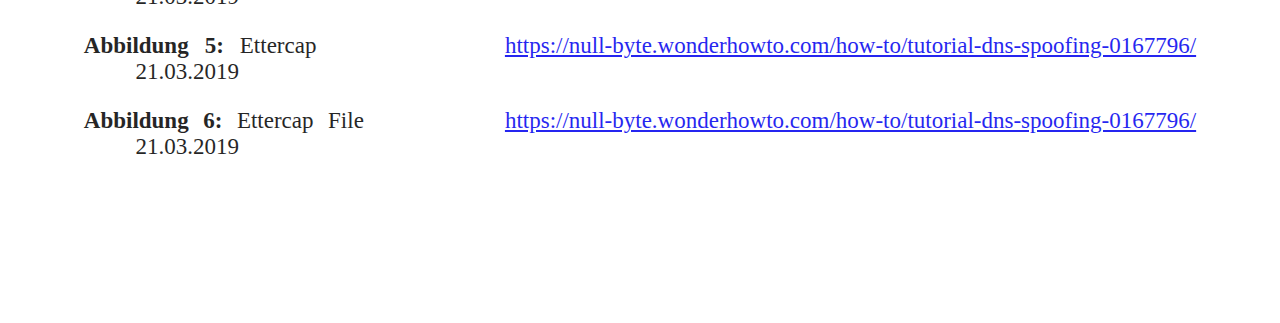
<file: EF/glossar.html>
<!DOCTYPE html>
<html>
	<head>
		<meta charset="utf-8">
    <meta name="viewport" content="width=device-width, initial-scale=1">
    <link rel="stylesheet" type="text/css" href="css/style_3.css">
		<title>CachePoisoning</title>

	</head>
	<body>

		<ul>
			<li><a href="./index.html">DNS Cache Poisoning</a></li>
			<li><a href="./abwehrmethode.html">Abwehrmethoden</a></li>
  		<li><a href="./Beispiel.html">Beispiel</a></li>
			<li><a class="active" href="./glossar.html">Glossar & Verzeichnisse</a></li>

		</ul>
		<article>
			<h1>Glossar</h1>
			<h4 id="Nameserver">Nameserver:</h4>
				<p> Ein Nameserver ist ein Server, welcher für die Namensauflösung zuständig ist.
					So können Rechner Namen zugeordnet werden und man kann sie dann schlussendlich damit
					auch ansprechen, wobei die IP-Adressen in den Nameservern nachgeschaut werden.
				</p>
				<h4 id="DNS-request">DNS-request:</h4>
					<p> Eine Anfrage auf einen DNS-Server, um herauszufinden welche IP-Adresse eine Domain hat.
						 Beispiel: Was für eine IP-Adresse hat www.google.com.
					</p>
				<h4 id="Top-Level-Domain">Top-Level-Domain:</h4>
					<p> Eine Top-Level-Domain (TLD) ist die oberste Ebene der DNS. Bei www.google.com wäre
						die TLD com.
					</p>
				<h4 id="Second-Level-Domain">Second-Level-Domain:</h4>
						<p>Eine Second-Level-Domain ist die zweit oberste Schicht der DNS. Bei www.google.com
							 wäre die Second-Level-Domain google.
						</p>
				<h4 id="DNS-Resolver">DNS-Resolver:</h4>
						<p>Ein DNS-Resolver ist der erste Ansprechpartner, wenn es darum geht eine IP-Adresse
							zu übersetzen. Dieser hat die Aufgabe das Problem des Übersetzens einer Domain in eine
							IP-Adresse zu lösen.
						</p>
				<h4 id="DNS-Root-Nameserver">DNS-Root-Nameserver:</h4>
						<p>Ein DNS-Root-Nameserver beinhaltet die IP-Adressen aller DNS-Nameservers, welche
							 jeweils einzeln für eine bestimmte Top-Level-Domains zuständig sind. Dies bedeutet
							 also, dass ein DNS-Root-Nameserver die IP-Adressen aller TLD-Nameserver beinhaltet.
						</p>
				<h4 id="TLD-Nameserver">TLD-Nameserver:</h4>
						<p>Ein TLD-Nameserver beinhaltet die IP-Adressen aller DNS-Nameserver, welche jeweils
							einzeln für eine bestimmte Second-Level-Domain zuständig sind und alle zur gleichen
							Top-Level-Domain gehören. Dies bedeutet also, dass ein TLD-Nameserver die IP-Adressen
							aller Autoritativen Nameserver mit gleicher Top-Level-Domain beinhaltet.
						</p>
				<h4 id="Autoritativen Nameserver">Autoritativen Nameserver:</h4>
						<p>Ein Autoritativen Nameserver beinhaltet die IP-Adressen aller Domains, mit gleicher
							Top-Level-Domain und Second-Level-Domain.
						</p>
				<h4 id="Firewall">Firewall:</h4>
						<p>Eine Firewall ist ein Sicherungssystem, das ein Rechnernetz oder einen einzelnen
							 Computer vor unerwünschten Netzwerkzugriffen schützt.
						</p>
				<h4 id="DNS-Server">DNS-Server:</h4>
								<p>Ein Server, der einen DNS-Service betreibt. Er nimmt also DNS-Anfragen(ein URL)
									 von Benutzern und anderen DNS-Servern entgegen und beantortet diese(eine IP).
								</p>
				<h4 id="DNS-Server-Cache">DNS-Server-Cache:</h4>
								<p>Ein Zwischenspeicher, der auf jedem DNS-Server zu finden ist. Hier werden
									DNS-Einträge gespeichert, die vor kurzer Zeit abgefragt wurden, damit nicht
									mehr die ganze DNS-Hierachie durchlaufen werden muss.
								</p>
				<h4 id="TTL">TTL (eines DNS-Eintrags):</h4>
								<p>Die time-to-live eines Eintrags definiert, wie lange er im DNS-Cache
									 bleiben darf, devor er gelöscht werden muss.
								</p>
				<h4 id="Asymmetrisches Schlüsselsystem">Asymmetrisches Schlüsselsystem:</h4>
								<p>Eine Art von Verschlüsselung. Es werden zwei Schlüssel generiert:
									Ein Private Key und ein Public Key. Der Public Key kann nur Nachrichten
									verschlüsseln und nur der Private Key kann diese danach entschlüsseln.
									Der Public Key wird öffentlich verteilt, während der Private Key geheim
									gehalten wird.
								</p>
			<h1>Literaturverzeichnis</h1>
				<p id="link1"><b>[01]</b> &emsp;&emsp;&emsp;&emsp;&emsp;&nbsp; <a href="https://www.cloudflare.com/learning/dns/what-is-dns/">https://www.cloudflare.com/learning/dns/what-is-dns/</a> &emsp;&emsp;  22.03.2019</p>
				<p id="link2"><b>[02]</b> &emsp;&emsp;&emsp;&emsp;&emsp;&nbsp; <a href="https://www.cloudflare.com/learning/dns/dns-server-types/#recursive-resolver">https://www.cloudflare.com/learning/dns/dns-server-types/#recursive-resolver</a> &emsp;&emsp;  22.03.2019</p>
				<p id="link3"><b>[03]</b> &emsp;&emsp;&emsp;&emsp;&emsp;&nbsp; <a href="https://en.wikipedia.org/wiki/DNS_spoofing">https://en.wikipedia.org/wiki/DNS_spoofing</a> &emsp;&emsp; 22.03.2019</p>
				<p id="link4"><b>[04]</b> &emsp;&emsp;&emsp;&emsp;&emsp;&nbsp; <a href="https://www.howtogeek.com/161808/htg-explains-what-is-dns-cache-poisoning/">https://www.howtogeek.com/161808/htg-explains-what-is-dns-cache-poisoning/</a> &emsp;&emsp; 22.03.2019</p>
				<p id="link5"><b>[05]</b> &emsp;&emsp;&emsp;&emsp;&emsp;&nbsp; <a href="https://www.calyptix.com/top-threats/3-common-dns-attacks-and-how-to-fight-them/">https://www.calyptix.com/top-threats/3-common-dns-attacks-and-how-to-fight-them/</a>  &emsp;&emsp;23.03.2019</p>
				<p id="link6"><b>[06]</b> &emsp;&emsp;&emsp;&emsp;&emsp;&nbsp; <a href="https://en.wikipedia.org/wiki/DNS_spoofing#Prevention_and_mitigation">https://en.wikipedia.org/wiki/DNS_spoofing#Prevention_and_mitigation</a> &emsp;&emsp; 23.03.2019</p>
				<p id="link7"><b>[07]</b> &emsp;&emsp;&emsp;&emsp;&emsp;&nbsp; <a href="https://www.everyware.ch/autoritative-nameserver-003-040525-de.htm ">https://www.everyware.ch/autoritative-nameserver-003-040525-de.htm </a> &emsp;&emsp; 22.03.2019</p>
				<p id="link8"><b>[08]</b> &emsp;&emsp;&emsp;&emsp;&emsp;&nbsp; <a href="https://de.wikipedia.org/wiki/RRSIG_Resource_Record">https://de.wikipedia.org/wiki/RRSIG_Resource_Record</a> &emsp;&emsp; 22.03.2019</p>
				<p id="link9"><b>[09]</b> &emsp;&emsp;&emsp;&emsp;&emsp;&nbsp; <a href="https://en.wikipedia.org/wiki/Domain_Name_System_Security_Extensions#Deployment">https://en.wikipedia.org/wiki/Domain_Name_System_Security_Extensions#Deployment</a> &emsp;&emsp; 21.03.2019</p>
				<p id="link10"><b>[10]</b> &emsp;&emsp;&emsp;&emsp;&emsp;&nbsp; <a href="https://docs.kali.org/introduction/what-is-kali-linux">https://docs.kali.org/introduction/what-is-kali-linux</a> &emsp;&emsp; 22.03.2019</p>
				<p id="link11"><b>[11]</b> &emsp;&emsp;&emsp;&emsp;&emsp;&nbsp; <a href="https://searchnetworking.techtarget.com/definition/Address-Resolution-Protocol-ARP">https://searchnetworking.techtarget.com/definition/Address-Resolution-Protocol-ARP</a> &emsp;&emsp; 22.03.2019</p>
				<p id="link12"><b>[12]</b> &emsp;&emsp;&emsp;&emsp;&emsp;&nbsp; <a href="https://openmaniak.com/ettercap.php">https://openmaniak.com/ettercap.php</a> &emsp;&emsp; 22.03.2019</p>
				<p id="link13"><b>[13]</b> &emsp;&emsp;&emsp;&emsp;&emsp;&nbsp; <a href="https://null-byte.wonderhowto.com/how-to/tutorial-dns-spoofing-0167796/">https://null-byte.wonderhowto.com/how-to/tutorial-dns-spoofing-0167796/</a> &emsp;&emsp; 25.03.2019</p>

				<!--<p id="link11"><b>[11]</b> &emsp;&emsp;&emsp;&emsp;&emsp;&nbsp; <a href="https://searchnetworking.techtarget.com/definition/Address-Resolution-Protocol-ARP">https://searchnetworking.techtarget.com/definition/Address-Resolution-Protocol-ARP</a> &emsp;&emsp; 22.03.2019</p>-->
				<!--<p id="link100"><b>[05]</b> &emsp;&emsp;&emsp;&emsp;&emsp;&nbsp; <a href="https://de.wikipedia.org/wiki/Firewall">https://de.wikipedia.org/wiki/Firewall</a> &emsp;&emsp; 22.03.2019</p>-->
			<h1>Abbildungsverzeichnis</h1>
				<p id="Abbildung 1"> <b>Abbildung 1:</b> DNS-Resolver &emsp;&emsp;&emsp;&emsp;&emsp;&nbsp;<a href="https://www.cloudflare.com/learning/dns/dns-server-types/">https://www.cloudflare.com/learning/dns/dns-server-types/</a> &emsp;&emsp; 28.03.2019</p>
				<p id="Abbildung 2"><b>Abbildung 2:</b> DNS Cache Poisoning &emsp;&emsp;<a href="https://www.cloudflare.com/learning/dns/dns-cache-poisoning/">https://www.cloudflare.com/learning/dns/dns-cache-poisoning/</a> &emsp;&emsp; 28.03.2019</p>
				<p id="Abbildung 3"><b>Abbildung 3:</b>  Etter.conf Teil 1 &emsp;&emsp;&emsp;&emsp;&ensp;<a href="https://null-byte.wonderhowto.com/how-to/tutorial-dns-spoofing-0167796/">https://null-byte.wonderhowto.com/how-to/tutorial-dns-spoofing-0167796/</a> &emsp;&emsp; 21.03.2019</p>
				<p id="Abbildung 4"><b>Abbildung 4:</b>  Etter.conf Teil 2 &emsp;&emsp;&emsp;&emsp;&ensp;<a href="https://null-byte.wonderhowto.com/how-to/tutorial-dns-spoofing-0167796/">https://null-byte.wonderhowto.com/how-to/tutorial-dns-spoofing-0167796/</a> &emsp;&emsp; 21.03.2019</p>
				<p id="Abbildung 5"><b>Abbildung 5:</b>  Ettercap &emsp;&emsp;&emsp;&emsp;&emsp;&emsp;&emsp;&ensp;<a href="https://null-byte.wonderhowto.com/how-to/tutorial-dns-spoofing-0167796/">https://null-byte.wonderhowto.com/how-to/tutorial-dns-spoofing-0167796/</a> &emsp;&emsp; 21.03.2019</p>
				<p id="Abbildung 6"><b>Abbildung 6:</b>  Ettercap File &emsp;&emsp;&emsp;&emsp;&emsp;&ensp;<a href="https://null-byte.wonderhowto.com/how-to/tutorial-dns-spoofing-0167796/">https://null-byte.wonderhowto.com/how-to/tutorial-dns-spoofing-0167796/</a> &emsp;&emsp; 21.03.2019</p>

		</article>

	</body>
</html>
</file>
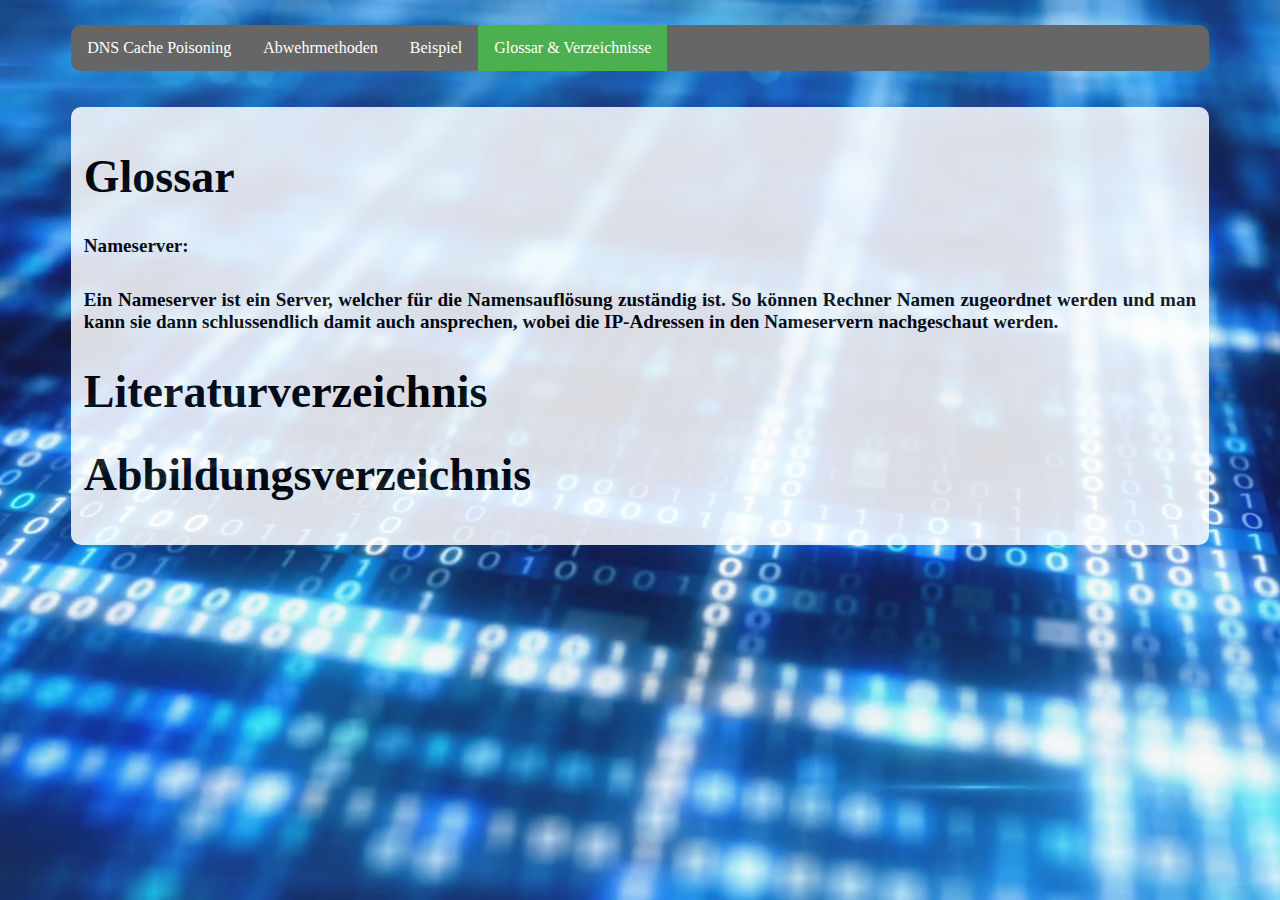
<file: EF/glossar1.html>
<!DOCTYPE html>
<html>
	<head>
		<meta charset="utf-8">
    <meta name="viewport" content="width=device-width, initial-scale=1">
    <link rel="stylesheet" type="text/css" href="css/style_2.css">
		<title>CachePoisoning</title>

	</head>
	<body>

		<ul>
			<li><a href="./index.html">DNS Cache Poisoning</a></li>
			<li><a href="./abwehrmethode.html">Abwehrmethoden</a></li>
  		<li><a href="./Beispiel.html">Beispiel</a></li>
			<li><a class="active" href="./glossar.html">Glossar & Verzeichnisse</a></li>

		</ul>

		<article>
			<h1>Glossar</h1>
			<h5>Nameserver:<h5>
				<p>Ein Nameserver ist ein Server, welcher für die Namensauflösung zuständig ist.
					So können Rechner Namen zugeordnet werden und man kann sie dann schlussendlich damit
					auch ansprechen, wobei die IP-Adressen in den Nameservern nachgeschaut werden.</p>
			<h1>Literaturverzeichnis</h1>
			<h1>Abbildungsverzeichnis</h2>
		</article>

	</body>
</html>
</file>
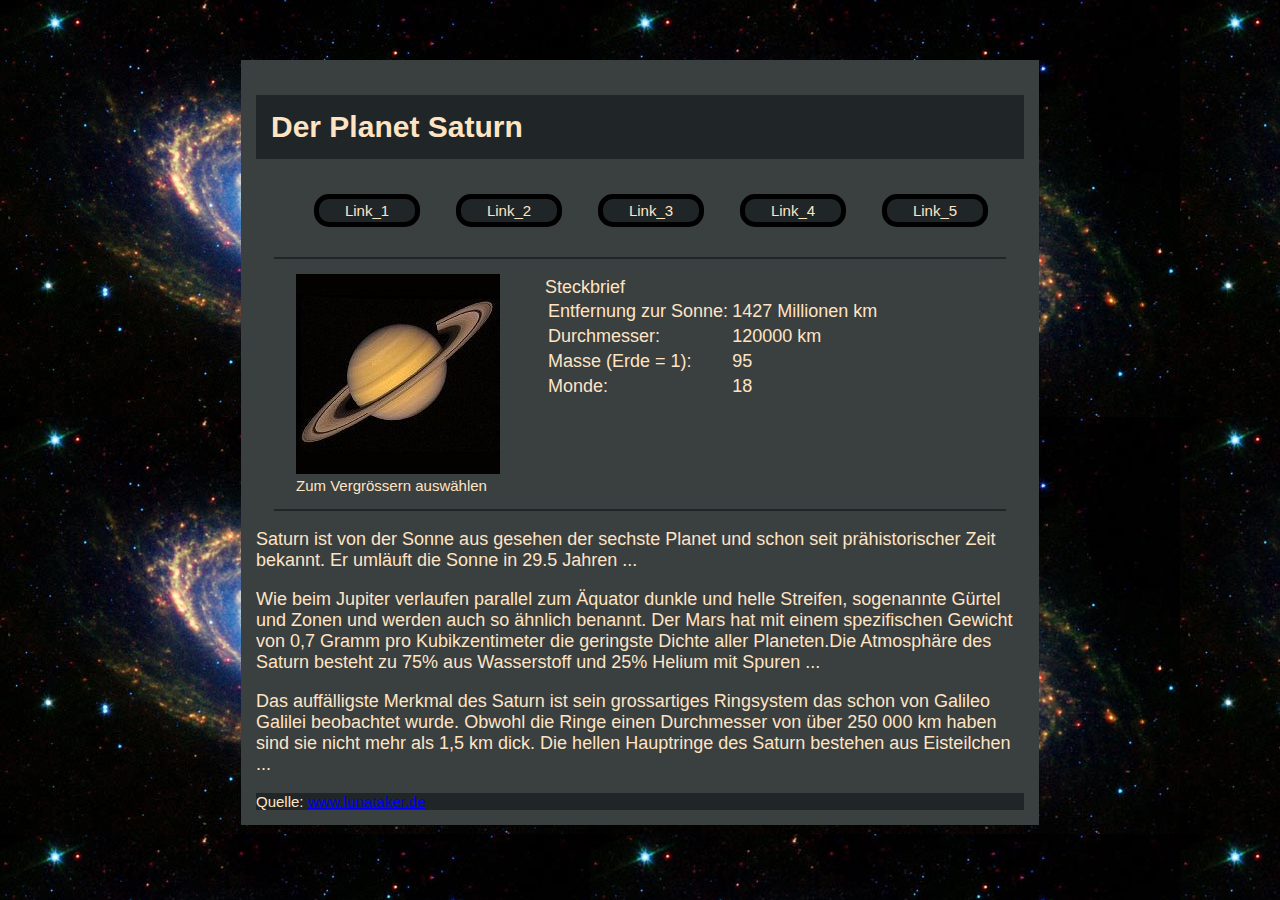
<file: EF/Beispiel/Saturn/Musterbeispiel.html>
<!Doctype Html>
<html>
    <head>
        <title>Musterbeispiel</title>
        <meta charset="utf-8">
        <meta name="viewport" content="width=device-width">
        <link rel="stylesheet" type="text/css" href="Saturn.css">
    </head>
  <body>
    <div id = "wrapper" class="clearfix">
        <header>
            <h1>Der Planet Saturn</h1>
        </header>  
        <nav>
            <ul class="clearfix">
                <li> <a href = ""> Link_1 </a> </li>
                <li> <a href = ""> Link_2 </a> </li>
                <li> <a href = ""> Link_3 </a> </li>
                <li> <a href = ""> Link_4 </a> </li>
                <li> <a href = ""> Link_5 </a> </li>
            </ul>
        </nav>
        <hr>
        <figure>
            <img src = "saturn.jpg"/>
            <figcaption>Zum Vergrössern auswählen</figcaption>
        </figure>
        <table>
            <caption> Steckbrief </caption>
            <tbody>
                <tr>
                    <td> Entfernung zur Sonne: </td>
                    <td> 1427 Millionen km </td>
                </tr>
                <tr>
                    <td> Durchmesser: </td>
                    <td> 120000 km </td>
                </tr>
                <tr>
                    <td> Masse (Erde = 1): </td>
                    <td> 95 </td>
                </tr>
                <tr>
                    <td> Monde: </td>
                    <td> 18 </td>
                </tr>
            </tbody>
        </table>
        <hr>
        <section>
            <p>
                Saturn ist von der Sonne aus gesehen der sechste Planet und schon seit
                pr&auml;historischer Zeit bekannt. Er uml&auml;uft die Sonne in 29.5 Jahren ...
            </p>
            <p> 
                Wie beim Jupiter verlaufen parallel zum &Auml;quator dunkle und helle Streifen,
                sogenannte G&uuml;rtel und Zonen und werden auch so &auml;hnlich benannt. Der Mars hat
                mit einem spezifischen Gewicht von 0,7 Gramm pro Kubikzentimeter die geringste
                Dichte aller Planeten.Die Atmosph&auml;re des Saturn besteht zu 75% aus Wasserstoff
                und 25% Helium mit Spuren ...
            </p>
            <p>
                Das auff&auml;lligste Merkmal des Saturn ist sein grossartiges Ringsystem das schon
                von Galileo Galilei beobachtet wurde. Obwohl die Ringe einen Durchmesser von
                &uuml;ber 250 000 km haben sind sie nicht mehr als 1,5 km dick. Die hellen Hauptringe
                des Saturn bestehen aus Eisteilchen ...
            </p>
        </section>
        <footer>
            Quelle: <a href = "http://www.lunataker.de"> www.lunataker.de </a>   
        </footer>
    </div> 
  </body>
</html>
</file>
<file: EF/css/style_3.css>
/* Kleine Geräte */
@media (max-width : 1000px) {

    html {
      background: url(background3.png) no-repeat center center fixed;
      -webkit-background-size: cover;
      -moz-background-size: cover;
      -o-background-size: cover;
      background-size: cover;
    }

    .big{
       display: block;
       margin: 10px 0;
       line-height: 30px;
    }


    /*vertical-align: middle; magrin-left: 16%;*/
    button{


      display: inline-block;
      border-radius: 10px;
      background-color: #4CAF50;
      border: none;
      color: #FFFFFF;
      text-align: center;
      font-size: 22px;
      font-family: "Times New Roman", Times, serif;
      padding: 10px;
      width: 200px;
      transition: all 0.5s;
      cursor: pointer;
      margin-top: 30px;
    }
    .button span {
      cursor: pointer;
      display: inline-block;
      position: relative;
      transition: 0.5s;
    }

    .button span:after {
      content: '\00bb';
      position: absolute;
      opacity: 0;
      top: 0;
      right: -20px;
      transition: 0.5s;
    }
    .button:hover span {
      padding-right: 25px;
    }
    .button:hover span:after {
      opacity: 1;
      right: 0;
    }

    div.pic {
      display: block;
      margin: 15px 15px 15px 15px;

      border:3px solid #000000;
      width: 80%;
      background-color: white;
      box-shadow: 0 4px 8px 0 rgba(0, 0, 0, 0.2), 0 6px 20px 0 rgba(0, 0, 0, 0.19);
      margin-bottom: 25px;
    }
    div.text {
      text-align: center;
      padding: 10px 20px;
    }

    /*img{
      float:right;
      margin: 15px 15px 15px 15px;

      border:3px solid #000000;

    }*/

    h1{
      font-size: 25px
    }
    h3,h4{
      font-size: 20px;
    }

    article {
        text-align: justify;
        opacity: 0.85;
        width:88%;
        /*font-family: 'Open Sans', sans-serif;*/
        float: left;
        margin: 2% 5% 10% 5%;
        padding: 1% 1% 1% 1%;
        height: 100%;
        background-color: #FFFFFF;
        font-family: "Times New Roman", Times, serif;
        font-size: 15px;
        border-top-left-radius: 10px;
        border-top-right-radius: 10px;
        border-bottom-left-radius: 10px;
        border-bottom-right-radius: 10px;
    }
    .quote{
      text-decoration: none;
    }

    ul {

      list-style-type: none;
      margin: 2% 5% 10px 5%; /* x x s x */
      padding: 0;
      overflow: hidden;
      background-color: #666;
      border-top-left-radius: 10px;
      border-top-right-radius: 10px;
      border-bottom-left-radius: 10px;
      border-bottom-right-radius: 10px;
    }
    .active {
      background-color: #4CAF50;
    }
    li {
      float: None;
    }

    li a {
      display: block;
      color: white;
      text-align: center;
      padding: 14px 16px;
      text-decoration: none;
    }

    li a:hover {
      background-color: #111;
    }
    /*für shell script*/

    .shell-wrap {
      /*float: left;*/
      left: 0px;
      position: relative;

      width: 80%;
      margin: 20px auto 0 auto;
      box-shadow: 0 0 30px rgba(0,0,0,0.4);

      -webkit-border-radius: 3px;
      -moz-border-radius: 3px;
      border-radius: 3px;
    }

    .shell-top-bar {
      text-align: center;
      color: #525252;
      padding: 5px 0;
      margin: 0;
      text-shadow: 1px 1px 0 rgba(255,255,255,0.5);
      font-size: 0.85em;
      border: 1px solid #CCCCCC;
      border-bottom: none;

      -webkit-border-top-left-radius: 3px;
      -webkit-border-top-right-radius: 3px;
      -moz-border-radius-topleft: 3px;
      -moz-border-radius-topright: 3px;
      border-top-left-radius: 3px;
      border-top-right-radius: 3px;

      background: #f7f7f7; /* Old browsers */
      background: -moz-linear-gradient(top,  #f7f7f7 0%, #B8B8B8 100%); /* FF3.6+ */
      background: -webkit-gradient(linear, left top, left bottom, color-stop(0%,#f7f7f7), color-stop(100%,#B8B8B8)); /* Chrome,Safari4+ */
      background: -webkit-linear-gradient(top,  #f7f7f7 0%,#B8B8B8 100%); /* Chrome10+,Safari5.1+ */
      background: -o-linear-gradient(top,  #f7f7f7 0%,#B8B8B8 100%); /* Opera 11.10+ */
      background: -ms-linear-gradient(top,  #f7f7f7 0%,#B8B8B8 100%); /* IE10+ */
      background: linear-gradient(to bottom,  #f7f7f7 0%,#B8B8B8 100%); /* W3C */
      filter: progid:DXImageTransform.Microsoft.gradient( startColorstr='#f7f7f7', endColorstr='#B8B8B8',GradientType=0 ); /* IE6-9 */
    }

    .shell-body {
      margin: 0;
      padding: 5px;
      list-style: none;
      background: #141414;
      color: #45D40C;
      font: 0.8em 'Andale Mono', Consolas, 'Courier New';
      line-height: 1.6em;

      -webkit-border-bottom-right-radius: 3px;
      -webkit-border-bottom-left-radius: 3px;
      -moz-border-radius-bottomright: 3px;
      -moz-border-radius-bottomleft: 3px;
      border-bottom-right-radius: 3px;
      border-bottom-left-radius: 3px;
    }

    .shell-body li:before {
      content: '$';
      position: absolute;
      left: 0;
      top: 0;
    }

    .shell-body li {
      word-wrap: break-word;
      position: relative;
      padding: 0 0 0 15px;
    }
}

/* Grössere Geräte */
@media (min-width : 1001px) {
    html {
      background: url(background3.png) no-repeat center center fixed;
      -webkit-background-size: cover;
      -moz-background-size: cover;
      -o-background-size: cover;
      background-size: cover;
    }

    .big{
       display: block;
       margin: 10px 0;
       line-height: 30px;
    }


    /*vertical-align: middle; magrin-left: 16%;*/
    button{


      display: inline-block;
      border-radius: 10px;
      background-color: #4CAF50;
      border: none;
      color: #FFFFFF;
      text-align: center;
      font-size: 22px;
      font-family: "Times New Roman", Times, serif;
      padding: 10px;
      width: 200px;
      transition: all 0.5s;
      cursor: pointer;
      margin-top: 30px;
    }
    .button span {
      cursor: pointer;
      display: inline-block;
      position: relative;
      transition: 0.5s;
    }

    .button span:after {
      content: '\00bb';
      position: absolute;
      opacity: 0;
      top: 0;
      right: -20px;
      transition: 0.5s;
    }
    .button:hover span {
      padding-right: 25px;
    }
    .button:hover span:after {
      opacity: 1;
      right: 0;
    }

    div.pic {
      float:right;
      margin: 15px 15px 15px 15px;

      border:3px solid #000000;
      width: 34%;
      background-color: white;
      box-shadow: 0 4px 8px 0 rgba(0, 0, 0, 0.2), 0 6px 20px 0 rgba(0, 0, 0, 0.19);
      margin-bottom: 25px;
    }
    div.text {
      text-align: center;
      padding: 10px 20px;
    }

    /*img{
      float:right;
      margin: 15px 15px 15px 15px;

      border:3px solid #000000;

    }*/


    article {
        text-align: justify;
        opacity: 0.85;
        width:88%;
        /*font-family: 'Open Sans', sans-serif;*/
        float: left;
        margin: 2% 5% 10% 5%;
        padding: 1% 1% 1% 1%;
        height: 100%;
        background-color: #FFFFFF;
        font-family: "Times New Roman", Times, serif;
        font-size: 23px;
        border-top-left-radius: 10px;
        border-top-right-radius: 10px;
        border-bottom-left-radius: 10px;
        border-bottom-right-radius: 10px;
    }
    .quote{
      text-decoration: none;
    }

    ul {

      list-style-type: none;
      margin: 2% 5% 10px 5%; /* x x s x */
      padding: 0;
      overflow: hidden;
      background-color: #666;
      border-top-left-radius: 10px;
      border-top-right-radius: 10px;
      border-bottom-left-radius: 10px;
      border-bottom-right-radius: 10px;
    }
    .active {
      background-color: #4CAF50;
    }
    li {
      float: left;
    }

    li a {
      display: block;
      color: white;
      text-align: center;
      padding: 14px 16px;
      text-decoration: none;
    }

    li a:hover {
      background-color: #111;
    }
    /*für shell script*/

    .shell-wrap {
      /*float: left;*/
      left: 0px;
      position: relative;

      width: 400px;
      margin: 20px auto 0 auto;
      box-shadow: 0 0 30px rgba(0,0,0,0.4);

      -webkit-border-radius: 3px;
      -moz-border-radius: 3px;
      border-radius: 3px;
    }

    .shell-top-bar {
      text-align: center;
      color: #525252;
      padding: 5px 0;
      margin: 0;
      text-shadow: 1px 1px 0 rgba(255,255,255,0.5);
      font-size: 0.85em;
      border: 1px solid #CCCCCC;
      border-bottom: none;

      -webkit-border-top-left-radius: 3px;
      -webkit-border-top-right-radius: 3px;
      -moz-border-radius-topleft: 3px;
      -moz-border-radius-topright: 3px;
      border-top-left-radius: 3px;
      border-top-right-radius: 3px;

      background: #f7f7f7; /* Old browsers */
      background: -moz-linear-gradient(top,  #f7f7f7 0%, #B8B8B8 100%); /* FF3.6+ */
      background: -webkit-gradient(linear, left top, left bottom, color-stop(0%,#f7f7f7), color-stop(100%,#B8B8B8)); /* Chrome,Safari4+ */
      background: -webkit-linear-gradient(top,  #f7f7f7 0%,#B8B8B8 100%); /* Chrome10+,Safari5.1+ */
      background: -o-linear-gradient(top,  #f7f7f7 0%,#B8B8B8 100%); /* Opera 11.10+ */
      background: -ms-linear-gradient(top,  #f7f7f7 0%,#B8B8B8 100%); /* IE10+ */
      background: linear-gradient(to bottom,  #f7f7f7 0%,#B8B8B8 100%); /* W3C */
      filter: progid:DXImageTransform.Microsoft.gradient( startColorstr='#f7f7f7', endColorstr='#B8B8B8',GradientType=0 ); /* IE6-9 */
    }

    .shell-body {
      margin: 0;
      padding: 5px;
      list-style: none;
      background: #141414;
      color: #45D40C;
      font: 0.8em 'Andale Mono', Consolas, 'Courier New';
      line-height: 1.6em;

      -webkit-border-bottom-right-radius: 3px;
      -webkit-border-bottom-left-radius: 3px;
      -moz-border-radius-bottomright: 3px;
      -moz-border-radius-bottomleft: 3px;
      border-bottom-right-radius: 3px;
      border-bottom-left-radius: 3px;
    }

    .shell-body li:before {
      content: '$';
      position: absolute;
      left: 0;
      top: 0;
    }

    .shell-body li {
      word-wrap: break-word;
      position: relative;
      padding: 0 0 0 15px;
    }

}
</file>
<file: EF/Beispiel/Saturn/style.css>
/* Kleine Geräte */
@media (max-width : 768px) {
    
    body {
        background-image: url("milchstrasse.jpg");
        color: rgb(170,170,170);
        font-family: Arial, sans-serif;
        font-size: 75%; /* 1em = 12 */
        margin: 0;
    }
    
    #wrapper {
        background-color: rgba(30,30,30,1);
        margin: 4em auto;
        max-width: 40em;
        padding: 1em;
    }

    header {
        text-align: center;
    }
    
    h1 {
        font-size: 2.5em;
        padding: 0.5em;
    }
    
    hr {
        border-color: rgb(15,15,15);
    }
    
    ul {
        list-style: none inside;
        padding-left: 0;
    }
    
    li {
        background: linear-gradient(black, gray);
        margin-bottom: 1em;
        padding: 0.8em;
        text-align: center;
    }
    
    li a {
        color: rgb(177,177,177);
        font-size: 1.5em;
        text-decoration: none;
    }
    
    li:hover {
        background: none;
        background-color: black;
    }
    
    figure {
        margin: 1.5em auto;
        width: 17em;
    }
    
    figcaption {
        color: rgb(80,80,80);
        margin-bottom: 0.5em;
        text-align: center;
    }
    
    img:hover {
        transform: scale(1.5)rotate(35deg);
    }
    
    table {
        border: 1px solid rgb(60,60,60);
        border-radius: 1em;
        margin: 0 auto 1em;
        font-size: 1.2em;
        padding: 1em;
    }
    
    caption {
        font-size: 1.6em;
    }
    
    section p {
        font-size: 1.2em;
    }
    
    footer {
        background: linear-gradient(black, gray);
        font-size: 1.5em;
        padding: 0.5em;
    }
    
    footer a {
        color: rgb(178,177,177);
        text-decoration: none;
    }
    
    footer:hover {
        background: none;
        background-color: black;
    }
    
    footer img {
        float: right;
        transform: scale(0.8);
    }
}

/* Grössere Geräte */
@media (min-width : 769px) {
    body {
        background-image: url("milchstrasse.jpg");
        color: rgb(170,170,170);
        font-family: Arial, sans-serif;
        font-size: 100%; /* 1em = 16 */
        margin: 0;
    }
    
    #wrapper {
        background-color: rgba(30,30,30,0.8);
        margin: 4em auto;
        max-width: 50em;
        padding: 1em;
    }
    
    header {
        text-align: center;
    }
    
    h1 {
        font-size: 2.5em;
        padding: 0.5em;
    }
    
    hr {
        border-color: rgb(15,15,15);
        clear: left;
    }
    
    ul {
        list-style: none inside;
        padding-left: 3.8em;
    }
    
    li {
        background: linear-gradient(black, gray);
        display: inline-block;
        margin: 0.2em 1em 0.2em 0;
        padding: 0.6em;
        text-align: center;
        width: 6.25em;
    }
    
    li a {
        color: rgb(177,177,177);
        font-size: 1em;
        text-decoration: none;
    }
    
    li:hover {
        background: none;
        background-color: black;
    }
    
    figure {
        float: left;
        margin-left: 3em;
        width: 16em;
    }
    
    figcaption {
        color: rgb(80,80,80);
        margin: 0 auto;
        text-align: center;
    }
    
    img {
        display: block;
        margin: 0 auto;
    }
    
    img:hover {
        transform: scale(1.3)rotate(35deg);
    }
    
    table {
        border: 1px solid rgb(60,60,60);
        border-radius: 1em;
        font-size: 1.2em;
        margin: 1em 2em;
        padding: 1em;
    }
    
    caption {
        font-size: 1.6em;
    }
    
    section p {
        font-size: 1em;
    }
    
    footer {
        font-size: 1.2em;
        padding: 0.5em;
    }
    
    footer a {
        color: rgb(178,177,177);
    }
    
    footer img {
        float: right;
    }
}
</file>
<file: EF/css/style_2.css>
:root{
  --main-width-navbar: 987.5px;
}

html {
  background: url(background3.png) no-repeat center center fixed;
  -webkit-background-size: cover;
  -moz-background-size: cover;
  -o-background-size: cover;
  background-size: cover;
}



.big{
   display: block;
   margin: 10px 0;
   line-height: 30px;
}


/*vertical-align: middle; magrin-left: 16%;*/
button{


  display: inline-block;
  border-radius: 10px;
  background-color: #4CAF50;
  border: none;
  color: #FFFFFF;
  text-align: center;
  font-size: 22px;
  font-family: "Times New Roman", Times, serif;
  padding: 10px;
  width: 200px;
  transition: all 0.5s;
  cursor: pointer;
  margin-top: 30px;
}
.button span {
  cursor: pointer;
  display: inline-block;
  position: relative;
  transition: 0.5s;
}

.button span:after {
  content: '\00bb';
  position: absolute;
  opacity: 0;
  top: 0;
  right: -20px;
  transition: 0.5s;
}
.button:hover span {
  padding-right: 25px;
}
.button:hover span:after {
  opacity: 1;
  right: 0;
}

div.pic {
  float:right;
  margin: 15px 15px 15px 15px;

  border:3px solid #000000;
  width: 34%;
  background-color: white;
  box-shadow: 0 4px 8px 0 rgba(0, 0, 0, 0.2), 0 6px 20px 0 rgba(0, 0, 0, 0.19);
  margin-bottom: 25px;
}
div.text {
  text-align: center;
  padding: 10px 20px;
}

/*img{
  float:right;
  margin: 15px 15px 15px 15px;

  border:3px solid #000000;

}*/

article {
    text-align: justify;
    opacity: 0.85;
    width:88%;
    /*font-family: 'Open Sans', sans-serif;*/
    float: left;
    margin: 2% 5% 10% 5%;
    padding: 1% 1% 1% 1%;
    height: 100%;
    background-color: #FFFFFF;
    font-family: "Times New Roman", Times, serif;
    font-size: 23px;
    border-top-left-radius: 10px;
    border-top-right-radius: 10px;
    border-bottom-left-radius: 10px;
    border-bottom-right-radius: 10px;
}

.quote{
  text-decoration: none;
}

ul {

  list-style-type: none;
  margin: 2% 5% 10px 5%; /* x x s x */
  padding: 0;
  overflow: hidden;
  background-color: #666;
  border-top-left-radius: 10px;
  border-top-right-radius: 10px;
  border-bottom-left-radius: 10px;
  border-bottom-right-radius: 10px;
}

.active {
  background-color: #4CAF50;
}
li {
  float: left;
}

li a {
  display: block;
  color: white;
  text-align: center;
  padding: 14px 16px;
  text-decoration: none;
}

li a:hover {
  background-color: #111;
}


/*für shell script*/

.shell-wrap {
  /*float: left;*/
  left: 0px;
  position: relative;

  width: 400px;
  margin: 20px auto 0 auto;
  box-shadow: 0 0 30px rgba(0,0,0,0.4);

  -webkit-border-radius: 3px;
  -moz-border-radius: 3px;
  border-radius: 3px;
}

.shell-top-bar {
  text-align: center;
  color: #525252;
  padding: 5px 0;
  margin: 0;
  text-shadow: 1px 1px 0 rgba(255,255,255,0.5);
  font-size: 0.85em;
  border: 1px solid #CCCCCC;
  border-bottom: none;

  -webkit-border-top-left-radius: 3px;
  -webkit-border-top-right-radius: 3px;
  -moz-border-radius-topleft: 3px;
  -moz-border-radius-topright: 3px;
  border-top-left-radius: 3px;
  border-top-right-radius: 3px;

  background: #f7f7f7; /* Old browsers */
  background: -moz-linear-gradient(top,  #f7f7f7 0%, #B8B8B8 100%); /* FF3.6+ */
  background: -webkit-gradient(linear, left top, left bottom, color-stop(0%,#f7f7f7), color-stop(100%,#B8B8B8)); /* Chrome,Safari4+ */
  background: -webkit-linear-gradient(top,  #f7f7f7 0%,#B8B8B8 100%); /* Chrome10+,Safari5.1+ */
  background: -o-linear-gradient(top,  #f7f7f7 0%,#B8B8B8 100%); /* Opera 11.10+ */
  background: -ms-linear-gradient(top,  #f7f7f7 0%,#B8B8B8 100%); /* IE10+ */
  background: linear-gradient(to bottom,  #f7f7f7 0%,#B8B8B8 100%); /* W3C */
  filter: progid:DXImageTransform.Microsoft.gradient( startColorstr='#f7f7f7', endColorstr='#B8B8B8',GradientType=0 ); /* IE6-9 */
}

.shell-body {
  margin: 0;
  padding: 5px;
  list-style: none;
  background: #141414;
  color: #45D40C;
  font: 0.8em 'Andale Mono', Consolas, 'Courier New';
  line-height: 1.6em;

  -webkit-border-bottom-right-radius: 3px;
  -webkit-border-bottom-left-radius: 3px;
  -moz-border-radius-bottomright: 3px;
  -moz-border-radius-bottomleft: 3px;
  border-bottom-right-radius: 3px;
  border-bottom-left-radius: 3px;
}

.shell-body li:before {
  content: '$';
  position: absolute;
  left: 0;
  top: 0;
}

.shell-body li {
  word-wrap: break-word;
  position: relative;
  padding: 0 0 0 15px;
}

@@media (max-width: 2999px){
  article{
    background-color: blue;
  }
  li{
    float: none;
  }


}
@@media (min-width: 3000px) {
  article{
    background-color: red;
  }
}
</file>
<file: EF/Beispiel/Saturn/Saturn.css>
/* Kleine Geräte */
@media (max-width : 768px) {
    
    body {
        background-image: url("milchstrasse.jpg");
        color: bisque;
        font-family: Arial, sans-serif;
        font-size: 75%; /* 1em = 12 */
        padding: 0;
    }

    #wrapper {
        background-color: rgb(58,63,64);
        font-size: 1em;
        margin: 4em auto;
        max-width: 40em;
        padding: 1em;
    }

    header {
        background-color: rgb(32,38,39);
        text-align: center;
    }

    h1 {
        font-size: 2.5em;
        padding: 0.5em;
    }

    
    ul {
        list-style-type: none;
        list-style-position: inside;
        padding-left: 0;
    }

    li {
        background-color: rgb(32,38,39);
        border: 5px solid black;
        border-radius: 1.9em;
        margin-top: 1em;
        padding: 0.8em;
        text-align: center;
        width: auto;
    }

    li a {
        color: bisque;
        font-size: 1.5em;
        text-decoration: none;
    }

    li a:visited {
        color: bisque;
    }
    
    li:hover {
        background-color: rgb(100,100,100);
    }

    hr { 
        width: 95%; 
        height: 0px;
        border: 1px solid rgb(32,38,39);
        margin: 0 auto;
    }

    figure {
        width: 17em;
        margin: 1.5em auto;
    }
    
    figcaption {
        text-align: center;
        color: black;
    }

    img:hover {
        transform: scale(1.5)rotate(35deg);
    }

    table {
        margin-left: auto;
        margin-right: auto;
        font-size: 1.2em;
        margin-top: 1em;
    }

    caption {
        caption-side: top;
        text-align: left;
        font-size: 1.5em;
    }

    td {
        min-width: 150px;
        font-size: 1.2em;
    }    

    section p {
        font-size: 1.2em;
    }
    
    footer {
        background-color: rgb(32,38,39);
        width: 100%;
        font-size: 1.3em;
    } 
}

/* Grössere Geräte */
@media (min-width: 769px) {
    body {
    background-image: url("milchstrasse.jpg");
    color: bisque;
    font-family: Arial, sans-serif;
    padding: 0;
}

#wrapper {
    background-color: rgb(58,63,64);
    font-size: 1em;
    margin: 4em auto;
    padding: 1em;
}

header {
    background-color: rgb(32,38,39);
}

h1 {
    font-size: 2em;
    padding: 0.5em;
}

.clearfix:after {
    content: ".";
    clear: both;
    display: block;
    height: 0;
    visibility: hidden;
}

ul {
    list-style-type: none;
    list-style-position: inside;
}

li {
    background-color: rgb(32,38,39);
    border: 5px solid black;
    text-align: center;
}

li a {
    color: bisque;
    text-decoration: none;
}

li a:visited {
    color: bisque;
}
    
li:hover {
    background-color: rgb(100,100,100);
}

hr { 
    width: 95%; 
    height: 0px;
    border: 1px solid rgb(32,38,39);
    margin: 0 auto;
    
    
}

figure {
    margin-right: 3em;
}

img:hover {
    transform: scale(1.5)translate(4.5em, 1em)rotate(35deg);
}

table {
    font-size: 1.2em;
    margin-top: 1em;
}

caption {
    caption-side: top;
    text-align: left;
}

td {
    min-width: 150px;
}    

section {
    font-size: 1.2em;
}
    
footer {
    background-color: rgb(32,38,39);
    width: 100%;
} 
    body {
        font-size: 93.75%; /* 1em = 15 */
    }
    
    #wrapper {
        width: 51.2em;
    }
    
    li {
        border-radius: 1em;
        float: left;
        margin: 1em 1.2em;
        padding: 0.2em;
        width: 6em;
    }
    
    figure, footer, section, table {
        float: left;
    }
    
    .clearfix:after {
        content: ".";
        clear: both;
        display: block;
        height: 0;
        visibility: hidden;
    }

}
</file>
